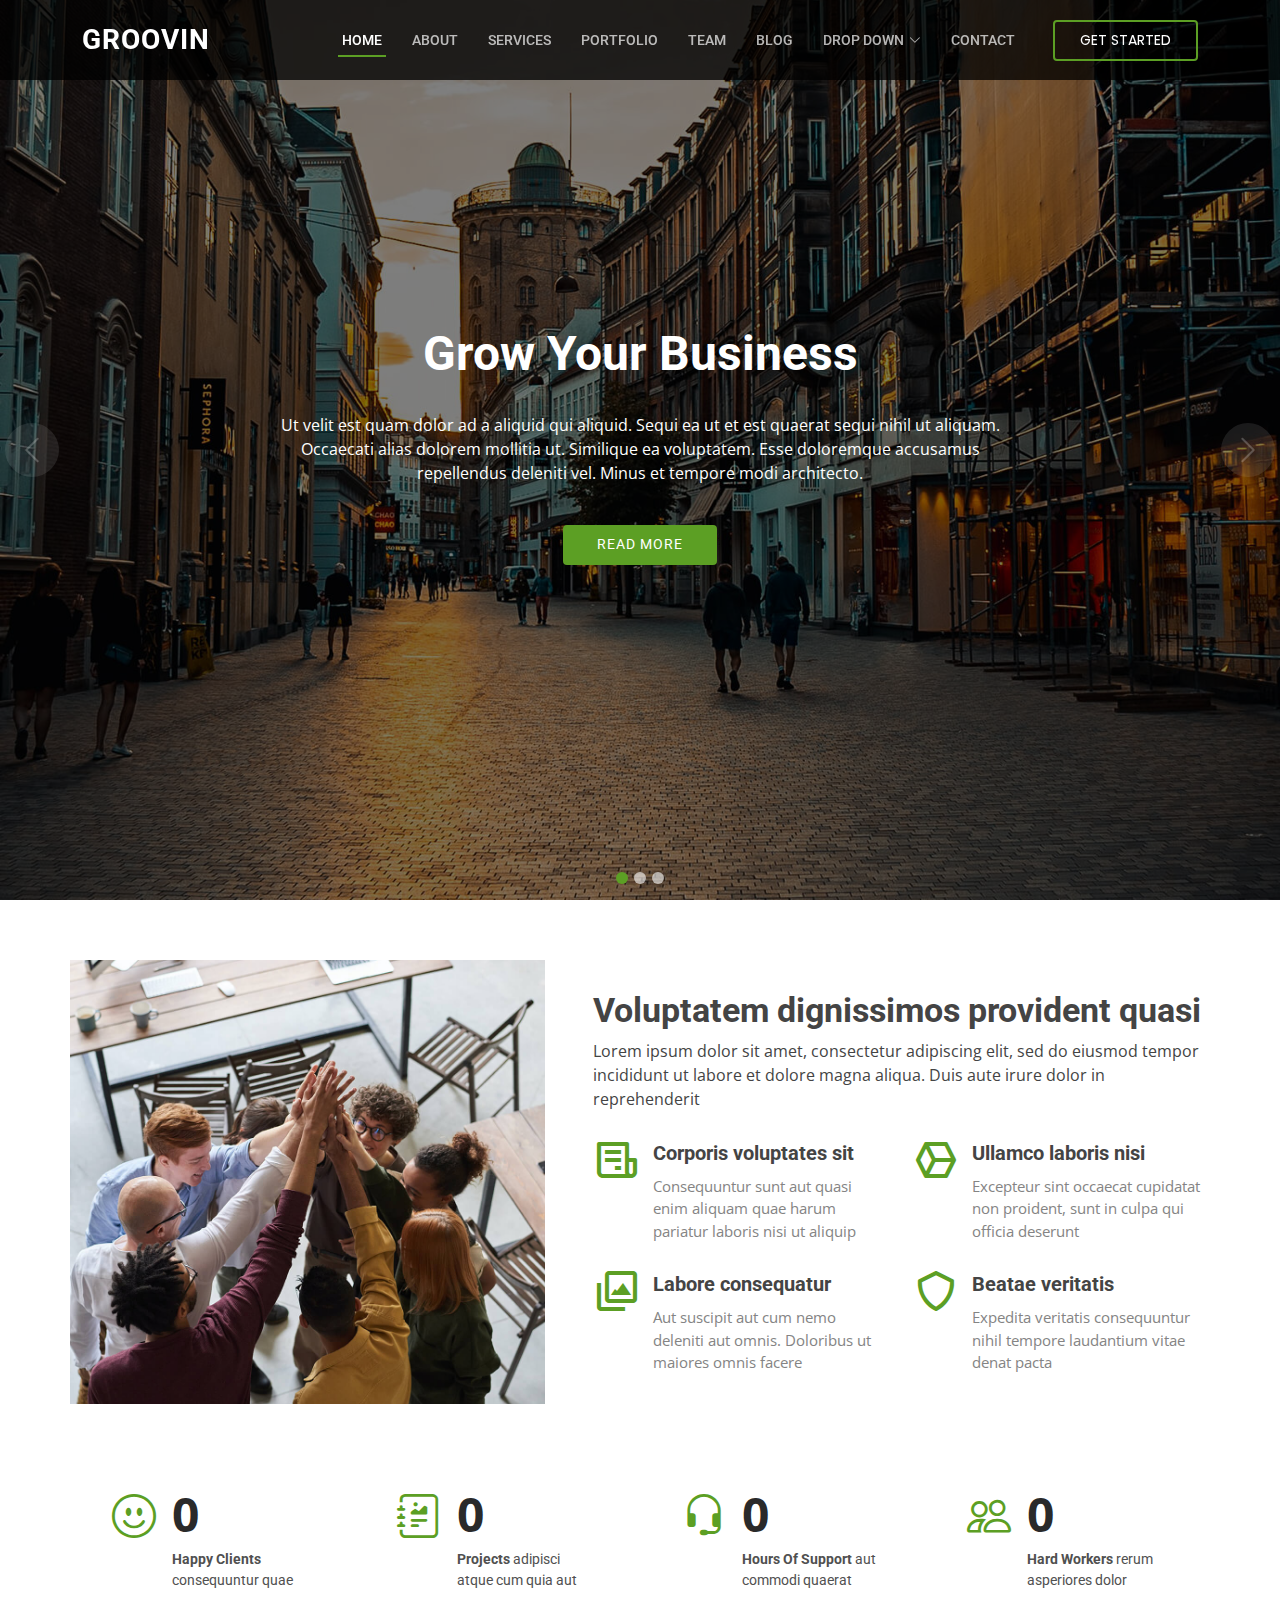
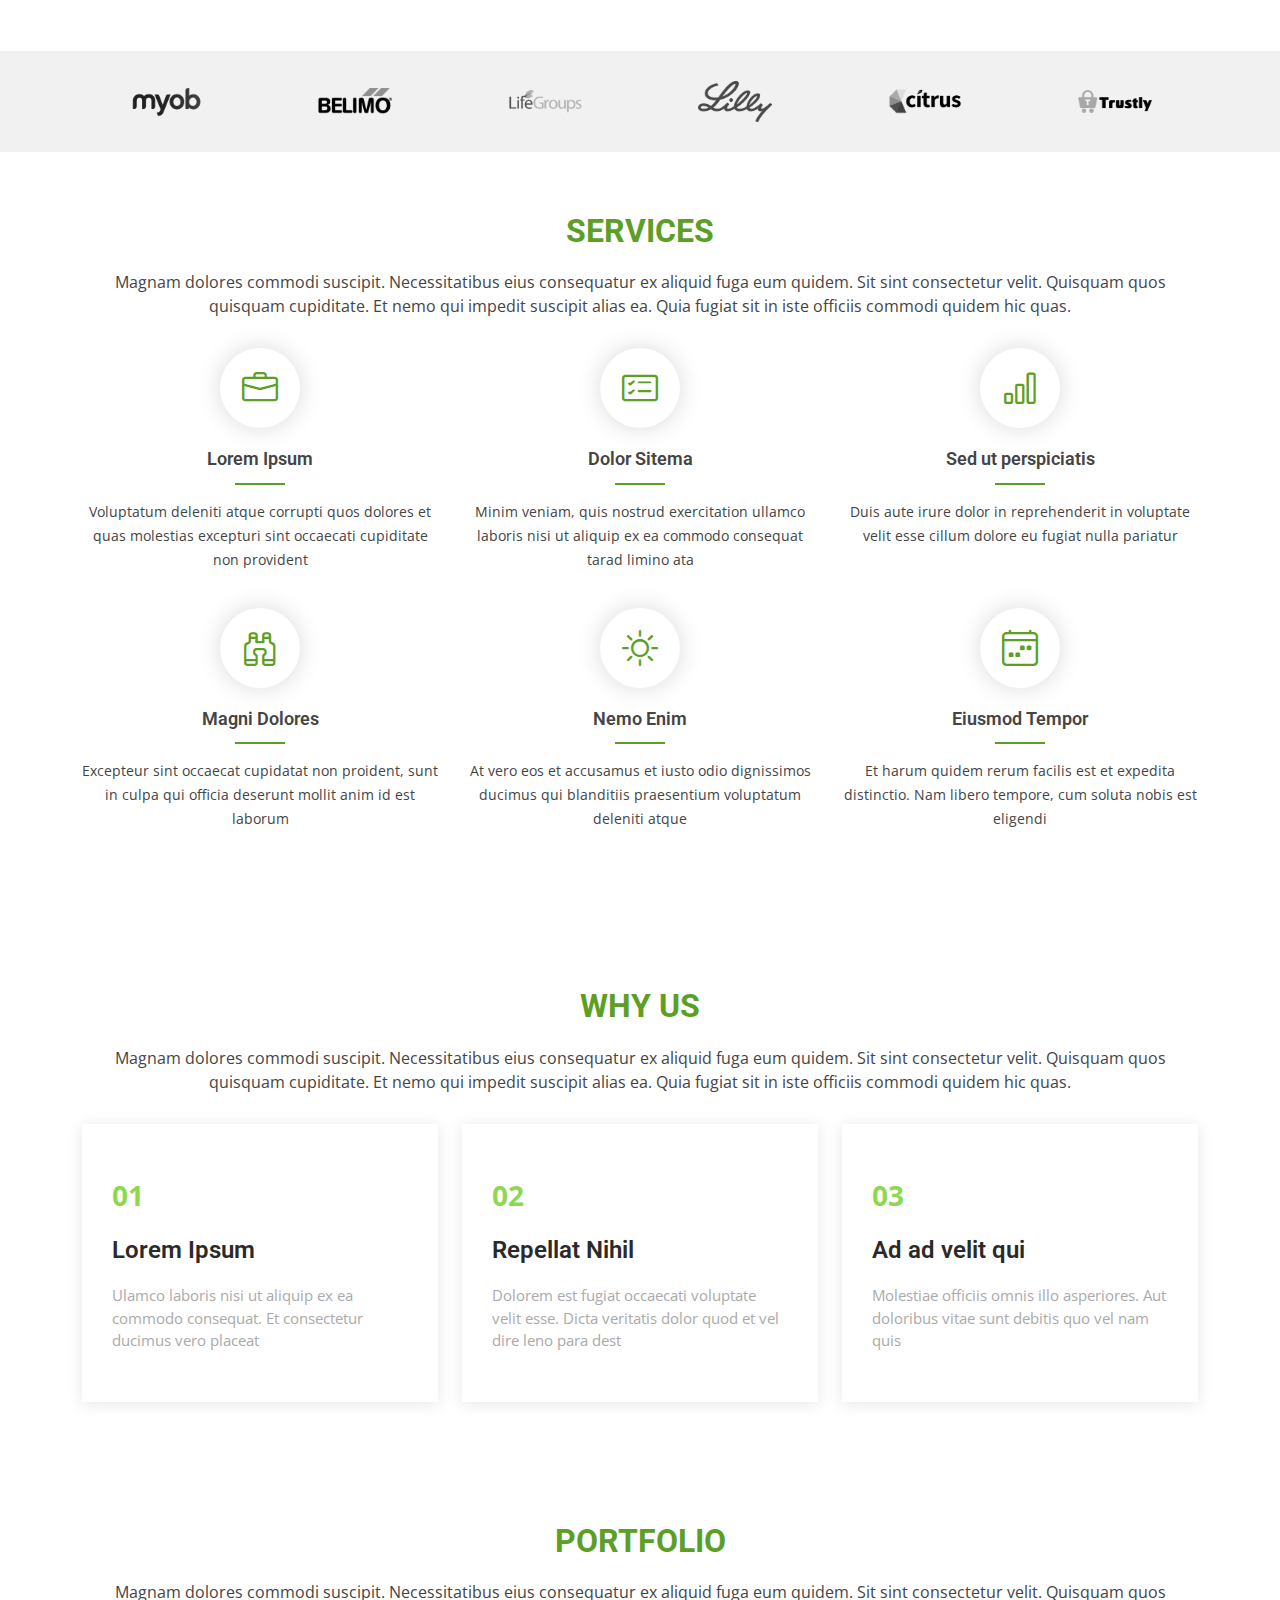
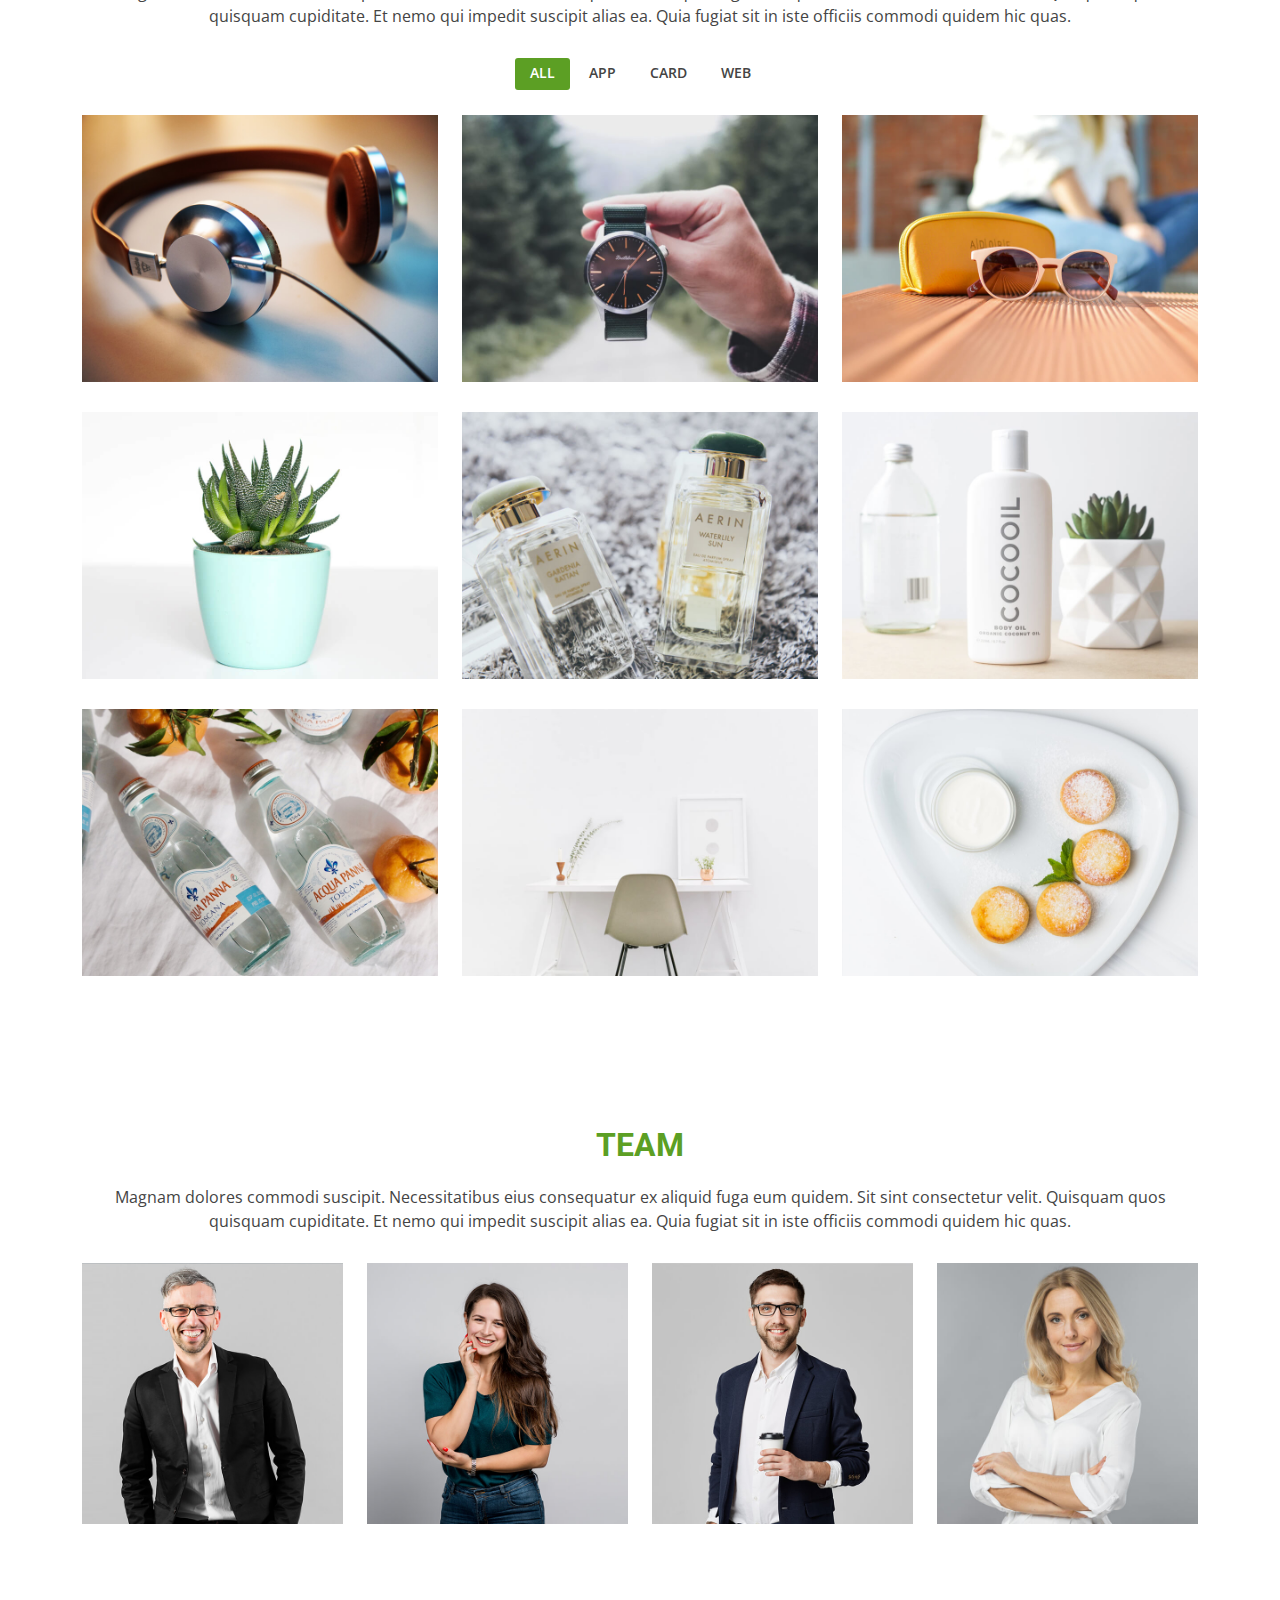
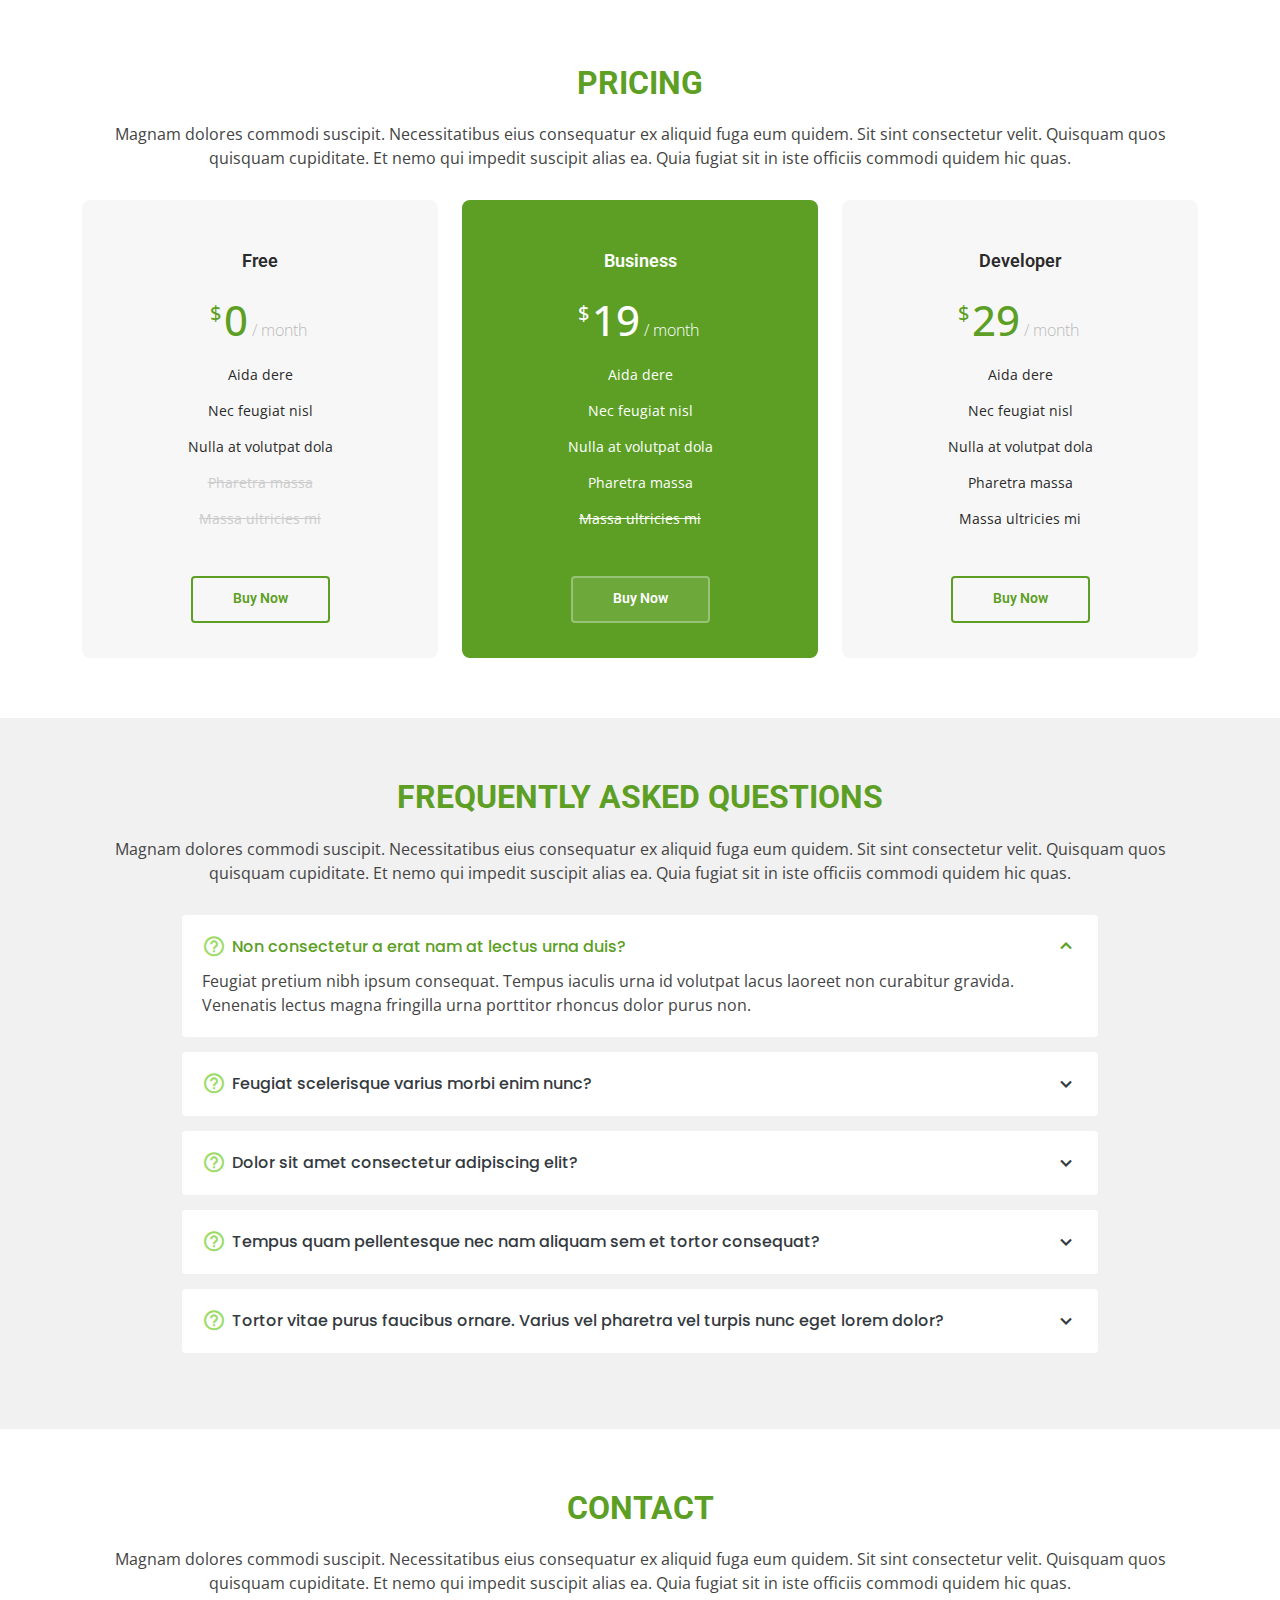
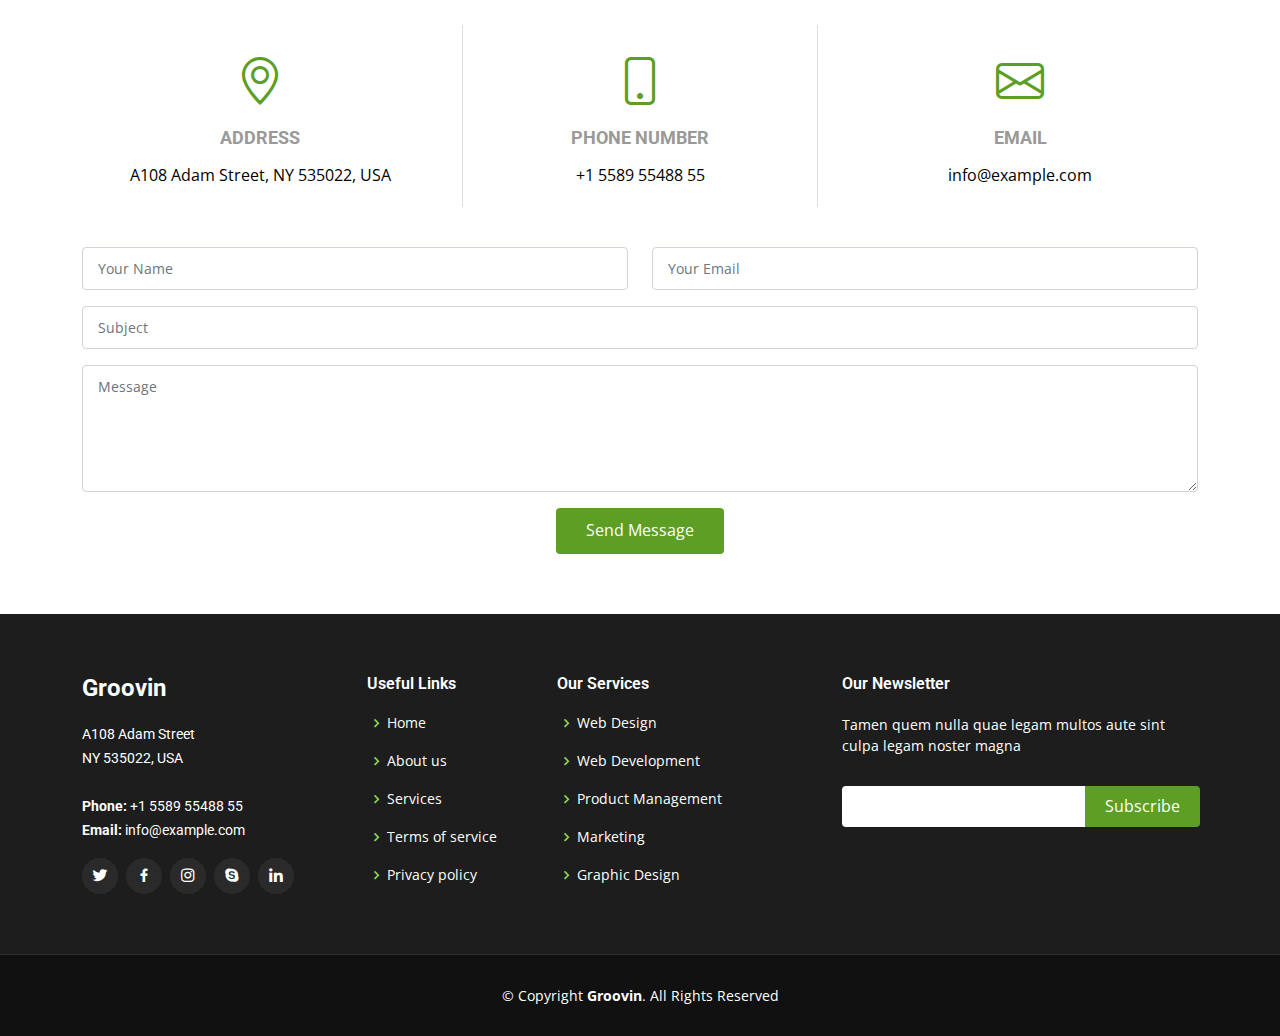
<file: index.html>
<!DOCTYPE html>
<html lang="en">

<head>
  <meta charset="utf-8">
  <meta content="width=device-width, initial-scale=1.0" name="viewport">

  <title>Groovin Bootstrap Template - Index</title>
  <meta content="" name="description">
  <meta content="" name="keywords">

  <!-- Favicons -->
  <link href="assets/img/favicon.png" rel="icon">
  <link href="assets/img/apple-touch-icon.png" rel="apple-touch-icon">

  <!-- Google Fonts -->
  <link href="https://fonts.googleapis.com/css?family=Open+Sans:300,300i,400,400i,600,600i,700,700i|Roboto:300,300i,400,400i,500,500i,600,600i,700,700i|Poppins:300,300i,400,400i,500,500i,600,600i,700,700i" rel="stylesheet">

  <!-- Vendor CSS Files -->
  <link href="assets/vendor/animate.css/animate.min.css" rel="stylesheet">
  <link href="assets/vendor/bootstrap/css/bootstrap.min.css" rel="stylesheet">
  <link href="assets/vendor/bootstrap-icons/bootstrap-icons.css" rel="stylesheet">
  <link href="assets/vendor/boxicons/css/boxicons.min.css" rel="stylesheet">
  <link href="assets/vendor/glightbox/css/glightbox.min.css" rel="stylesheet">
  <link href="assets/vendor/swiper/swiper-bundle.min.css" rel="stylesheet">

  <!-- Template Main CSS File -->
  <link href="assets/css/style.css" rel="stylesheet">

  <!-- =======================================================
  * Template Name: Groovin - v4.10.0
  * Template URL: https://bootstrapmade.com/groovin-free-bootstrap-theme/
  * Author: BootstrapMade.com
  * License: https://bootstrapmade.com/license/
  ======================================================== -->
</head>

<body>

  <!-- ======= Header ======= -->
  <header id="header" class="fixed-top d-flex align-items-center">
    <div class="container d-flex align-items-center justify-content-between">

      <h1 class="logo"><a href="index.html">Groovin</a></h1>
      <!-- Uncomment below if you prefer to use an image logo -->
      <!-- <a href="index.html" class="logo"><img src="assets/img/logo.png" alt="" class="img-fluid"></a>-->

      <nav id="navbar" class="navbar">
        <ul>
          <li><a class="nav-link scrollto active" href="#hero">Home</a></li>
          <li><a class="nav-link scrollto" href="#about">About</a></li>
          <li><a class="nav-link scrollto" href="#services">Services</a></li>
          <li><a class="nav-link scrollto " href="#portfolio">Portfolio</a></li>
          <li><a class="nav-link scrollto" href="#team">Team</a></li>
          <li><a href="blog.html">Blog</a></li>
          <li class="dropdown"><a href="#"><span>Drop Down</span> <i class="bi bi-chevron-down"></i></a>
            <ul>
              <li><a href="#">Drop Down 1</a></li>
              <li class="dropdown"><a href="#"><span>Deep Drop Down</span> <i class="bi bi-chevron-right"></i></a>
                <ul>
                  <li><a href="#">Deep Drop Down 1</a></li>
                  <li><a href="#">Deep Drop Down 2</a></li>
                  <li><a href="#">Deep Drop Down 3</a></li>
                  <li><a href="#">Deep Drop Down 4</a></li>
                  <li><a href="#">Deep Drop Down 5</a></li>
                </ul>
              </li>
              <li><a href="#">Drop Down 2</a></li>
              <li><a href="#">Drop Down 3</a></li>
              <li><a href="#">Drop Down 4</a></li>
            </ul>
          </li>
          <li><a class="nav-link scrollto" href="#contact">Contact</a></li>
          <li><a class="getstarted scrollto" href="#about">Get Started</a></li>
        </ul>
        <i class="bi bi-list mobile-nav-toggle"></i>
      </nav><!-- .navbar -->

    </div>
  </header><!-- End Header -->

  <!-- ======= Hero Section ======= -->
  <section id="hero">
    <div class="hero-container">
      <div id="heroCarousel" data-bs-interval="5000" class="carousel slide carousel-fade" data-bs-ride="carousel">

        <ol class="carousel-indicators" id="hero-carousel-indicators"></ol>

        <div class="carousel-inner" role="listbox">

          <!-- Slide 1 -->
          <div class="carousel-item active" style="background-image: url(assets/img/slide/slide-1.jpg);">
            <div class="carousel-container">
              <div class="carousel-content">
                <h2 class="animate__animated animate__fadeInDown">Grow Your Business</h2>
                <p class="animate__animated animate__fadeInUp">Ut velit est quam dolor ad a aliquid qui aliquid. Sequi ea ut et est quaerat sequi nihil ut aliquam. Occaecati alias dolorem mollitia ut. Similique ea voluptatem. Esse doloremque accusamus repellendus deleniti vel. Minus et tempore modi architecto.</p>
                <div>
                  <a href="#about" class="btn-get-started animate__animated animate__fadeInUp scrollto">Read More</a>
                </div>
              </div>
            </div>
          </div>

          <!-- Slide 2 -->
          <div class="carousel-item" style="background-image: url(assets/img/slide/slide-2.jpg);">
            <div class="carousel-container">
              <div class="carousel-content">
                <h2 class="animate__animated animate__fadeInDown">Lorem Ipsum Dolor</h2>
                <p class="animate__animated animate__fadeInUp">Ut velit est quam dolor ad a aliquid qui aliquid. Sequi ea ut et est quaerat sequi nihil ut aliquam. Occaecati alias dolorem mollitia ut. Similique ea voluptatem. Esse doloremque accusamus repellendus deleniti vel. Minus et tempore modi architecto.</p>
                <div>
                  <a href="#about" class="btn-get-started animate__animated animate__fadeInUp scrollto">Read More</a>
                </div>
              </div>
            </div>
          </div>

          <!-- Slide 3 -->
          <div class="carousel-item" style="background-image: url(assets/img/slide/slide-3.jpg);">
            <div class="carousel-container">
              <div class="carousel-content">
                <h2 class="animate__animated animate__fadeInDown">Sequi ea ut et est quaerat</h2>
                <p class="animate__animated animate__fadeInUp">Ut velit est quam dolor ad a aliquid qui aliquid. Sequi ea ut et est quaerat sequi nihil ut aliquam. Occaecati alias dolorem mollitia ut. Similique ea voluptatem. Esse doloremque accusamus repellendus deleniti vel. Minus et tempore modi architecto.</p>
                <div>
                  <a href="#about" class="btn-get-started animate__animated animate__fadeInUp scrollto">Read More</a>
                </div>
              </div>
            </div>
          </div>

        </div>

        <a class="carousel-control-prev" href="#heroCarousel" role="button" data-bs-slide="prev">
          <span class="carousel-control-prev-icon bi bi-chevron-left" aria-hidden="true"></span>
        </a>

        <a class="carousel-control-next" href="#heroCarousel" role="button" data-bs-slide="next">
          <span class="carousel-control-next-icon bi bi-chevron-right" aria-hidden="true"></span>
        </a>

      </div>
    </div>
  </section><!-- End Hero -->

  <main id="main">

    <!-- ======= About Section ======= -->
    <section id="about" class="about">
      <div class="container">

        <div class="row no-gutters">
          <div class="image col-xl-5 d-flex align-items-stretch justify-content-center justify-content-lg-start"></div>
          <div class="col-xl-7 ps-0 ps-lg-5 pe-lg-1 d-flex align-items-stretch">
            <div class="content d-flex flex-column justify-content-center">
              <h3>Voluptatem dignissimos provident quasi</h3>
              <p>
                Lorem ipsum dolor sit amet, consectetur adipiscing elit, sed do eiusmod tempor incididunt ut labore et dolore magna aliqua. Duis aute irure dolor in reprehenderit
              </p>
              <div class="row">
                <div class="col-md-6 icon-box">
                  <i class="bx bx-receipt"></i>
                  <h4>Corporis voluptates sit</h4>
                  <p>Consequuntur sunt aut quasi enim aliquam quae harum pariatur laboris nisi ut aliquip</p>
                </div>
                <div class="col-md-6 icon-box">
                  <i class="bx bx-cube-alt"></i>
                  <h4>Ullamco laboris nisi</h4>
                  <p>Excepteur sint occaecat cupidatat non proident, sunt in culpa qui officia deserunt</p>
                </div>
                <div class="col-md-6 icon-box">
                  <i class="bx bx-images"></i>
                  <h4>Labore consequatur</h4>
                  <p>Aut suscipit aut cum nemo deleniti aut omnis. Doloribus ut maiores omnis facere</p>
                </div>
                <div class="col-md-6 icon-box">
                  <i class="bx bx-shield"></i>
                  <h4>Beatae veritatis</h4>
                  <p>Expedita veritatis consequuntur nihil tempore laudantium vitae denat pacta</p>
                </div>
              </div>
            </div><!-- End .content-->
          </div>
        </div>

      </div>
    </section><!-- End About Section -->

    <!-- ======= Counts Section ======= -->
    <section id="counts" class="counts">
      <div class="container">

        <div class="row no-gutters">

          <div class="col-lg-3 col-md-6 d-md-flex align-items-md-stretch">
            <div class="count-box">
              <i class="bi bi-emoji-smile"></i>
              <span data-purecounter-start="0" data-purecounter-end="232" data-purecounter-duration="1" class="purecounter"></span>
              <p><strong>Happy Clients</strong> consequuntur quae</p>
            </div>
          </div>

          <div class="col-lg-3 col-md-6 d-md-flex align-items-md-stretch">
            <div class="count-box">
              <i class="bi bi-journal-richtext"></i>
              <span data-purecounter-start="0" data-purecounter-end="521" data-purecounter-duration="1" class="purecounter"></span>
              <p><strong>Projects</strong> adipisci atque cum quia aut</p>
            </div>
          </div>

          <div class="col-lg-3 col-md-6 d-md-flex align-items-md-stretch">
            <div class="count-box">
              <i class="bi bi-headset"></i>
              <span data-purecounter-start="0" data-purecounter-end="1463" data-purecounter-duration="1" class="purecounter"></span>
              <p><strong>Hours Of Support</strong> aut commodi quaerat</p>
            </div>
          </div>

          <div class="col-lg-3 col-md-6 d-md-flex align-items-md-stretch">
            <div class="count-box">
              <i class="bi bi-people"></i>
              <span data-purecounter-start="0" data-purecounter-end="15" data-purecounter-duration="1" class="purecounter"></span>
              <p><strong>Hard Workers</strong> rerum asperiores dolor</p>
            </div>
          </div>

        </div>

      </div>
    </section><!-- End Counts Section -->

    <!-- ======= Clients Section ======= -->
    <section id="clients" class="clients section-bg">
      <div class="container">

        <div class="row">

          <div class="col-lg-2 col-md-4 col-6 d-flex align-items-center justify-content-center">
            <img src="assets/img/clients/client-1.png" class="img-fluid" alt="">
          </div>

          <div class="col-lg-2 col-md-4 col-6 d-flex align-items-center justify-content-center">
            <img src="assets/img/clients/client-2.png" class="img-fluid" alt="">
          </div>

          <div class="col-lg-2 col-md-4 col-6 d-flex align-items-center justify-content-center">
            <img src="assets/img/clients/client-3.png" class="img-fluid" alt="">
          </div>

          <div class="col-lg-2 col-md-4 col-6 d-flex align-items-center justify-content-center">
            <img src="assets/img/clients/client-4.png" class="img-fluid" alt="">
          </div>

          <div class="col-lg-2 col-md-4 col-6 d-flex align-items-center justify-content-center">
            <img src="assets/img/clients/client-5.png" class="img-fluid" alt="">
          </div>

          <div class="col-lg-2 col-md-4 col-6 d-flex align-items-center justify-content-center">
            <img src="assets/img/clients/client-6.png" class="img-fluid" alt="">
          </div>

        </div>

      </div>
    </section><!-- End Clients Section -->

    <!-- ======= Services Section ======= -->
    <section id="services" class="services">
      <div class="container">

        <div class="section-title">
          <h2>Services</h2>
          <p>Magnam dolores commodi suscipit. Necessitatibus eius consequatur ex aliquid fuga eum quidem. Sit sint consectetur velit. Quisquam quos quisquam cupiditate. Et nemo qui impedit suscipit alias ea. Quia fugiat sit in iste officiis commodi quidem hic quas.</p>
        </div>

        <div class="row">
          <div class="col-lg-4 col-md-6 icon-box">
            <div class="icon"><i class="bi bi-briefcase"></i></div>
            <h4 class="title"><a href="">Lorem Ipsum</a></h4>
            <p class="description">Voluptatum deleniti atque corrupti quos dolores et quas molestias excepturi sint occaecati cupiditate non provident</p>
          </div>
          <div class="col-lg-4 col-md-6 icon-box">
            <div class="icon"><i class="bi bi-card-checklist"></i></div>
            <h4 class="title"><a href="">Dolor Sitema</a></h4>
            <p class="description">Minim veniam, quis nostrud exercitation ullamco laboris nisi ut aliquip ex ea commodo consequat tarad limino ata</p>
          </div>
          <div class="col-lg-4 col-md-6 icon-box">
            <div class="icon"><i class="bi bi-bar-chart"></i></div>
            <h4 class="title"><a href="">Sed ut perspiciatis</a></h4>
            <p class="description">Duis aute irure dolor in reprehenderit in voluptate velit esse cillum dolore eu fugiat nulla pariatur</p>
          </div>
          <div class="col-lg-4 col-md-6 icon-box">
            <div class="icon"><i class="bi bi-binoculars"></i></div>
            <h4 class="title"><a href="">Magni Dolores</a></h4>
            <p class="description">Excepteur sint occaecat cupidatat non proident, sunt in culpa qui officia deserunt mollit anim id est laborum</p>
          </div>
          <div class="col-lg-4 col-md-6 icon-box">
            <div class="icon"><i class="bi bi-brightness-high"></i></div>
            <h4 class="title"><a href="">Nemo Enim</a></h4>
            <p class="description">At vero eos et accusamus et iusto odio dignissimos ducimus qui blanditiis praesentium voluptatum deleniti atque</p>
          </div>
          <div class="col-lg-4 col-md-6 icon-box">
            <div class="icon"><i class="bi bi-calendar4-week"></i></div>
            <h4 class="title"><a href="">Eiusmod Tempor</a></h4>
            <p class="description">Et harum quidem rerum facilis est et expedita distinctio. Nam libero tempore, cum soluta nobis est eligendi</p>
          </div>
        </div>

      </div>
    </section><!-- End Services Section -->

    <!-- ======= Why Us Section ======= -->
    <section id="why-us" class="why-us">
      <div class="container">

        <div class="section-title">
          <h2>Why Us</h2>
          <p>Magnam dolores commodi suscipit. Necessitatibus eius consequatur ex aliquid fuga eum quidem. Sit sint consectetur velit. Quisquam quos quisquam cupiditate. Et nemo qui impedit suscipit alias ea. Quia fugiat sit in iste officiis commodi quidem hic quas.</p>
        </div>

        <div class="row">

          <div class="col-lg-4">
            <div class="box">
              <span>01</span>
              <h4>Lorem Ipsum</h4>
              <p>Ulamco laboris nisi ut aliquip ex ea commodo consequat. Et consectetur ducimus vero placeat</p>
            </div>
          </div>

          <div class="col-lg-4 mt-4 mt-lg-0">
            <div class="box">
              <span>02</span>
              <h4>Repellat Nihil</h4>
              <p>Dolorem est fugiat occaecati voluptate velit esse. Dicta veritatis dolor quod et vel dire leno para dest</p>
            </div>
          </div>

          <div class="col-lg-4 mt-4 mt-lg-0">
            <div class="box">
              <span>03</span>
              <h4> Ad ad velit qui</h4>
              <p>Molestiae officiis omnis illo asperiores. Aut doloribus vitae sunt debitis quo vel nam quis</p>
            </div>
          </div>

        </div>

      </div>
    </section><!-- End Why Us Section -->

    <!-- ======= Portfolio Section ======= -->
    <section id="portfolio" class="portfolio">
      <div class="container">

        <div class="section-title">
          <h2>Portfolio</h2>
          <p>Magnam dolores commodi suscipit. Necessitatibus eius consequatur ex aliquid fuga eum quidem. Sit sint consectetur velit. Quisquam quos quisquam cupiditate. Et nemo qui impedit suscipit alias ea. Quia fugiat sit in iste officiis commodi quidem hic quas.</p>
        </div>

        <div class="row">
          <div class="col-lg-12 d-flex justify-content-center">
            <ul id="portfolio-flters">
              <li data-filter="*" class="filter-active">All</li>
              <li data-filter=".filter-app">App</li>
              <li data-filter=".filter-card">Card</li>
              <li data-filter=".filter-web">Web</li>
            </ul>
          </div>
        </div>

        <div class="row portfolio-container">

          <div class="col-lg-4 col-md-6 portfolio-item filter-app">
            <div class="portfolio-wrap">
              <img src="assets/img/portfolio/portfolio-1.jpg" class="img-fluid" alt="">
              <div class="portfolio-info">
                <h4>App 1</h4>
                <p>App</p>
                <div class="portfolio-links">
                  <a href="assets/img/portfolio/portfolio-1.jpg" data-gallery="portfolioGallery" class="portfolio-lightbox" title="App 1"><i class="bx bx-plus"></i></a>
                  <a href="portfolio-details.html" title="More Details"><i class="bx bx-link"></i></a>
                </div>
              </div>
            </div>
          </div>

          <div class="col-lg-4 col-md-6 portfolio-item filter-web">
            <div class="portfolio-wrap">
              <img src="assets/img/portfolio/portfolio-2.jpg" class="img-fluid" alt="">
              <div class="portfolio-info">
                <h4>Web 3</h4>
                <p>Web</p>
                <div class="portfolio-links">
                  <a href="assets/img/portfolio/portfolio-2.jpg" data-gallery="portfolioGallery" class="portfolio-lightbox" title="Web 3"><i class="bx bx-plus"></i></a>
                  <a href="portfolio-details.html" title="More Details"><i class="bx bx-link"></i></a>
                </div>
              </div>
            </div>
          </div>

          <div class="col-lg-4 col-md-6 portfolio-item filter-app">
            <div class="portfolio-wrap">
              <img src="assets/img/portfolio/portfolio-3.jpg" class="img-fluid" alt="">
              <div class="portfolio-info">
                <h4>App 2</h4>
                <p>App</p>
                <div class="portfolio-links">
                  <a href="assets/img/portfolio/portfolio-3.jpg" data-gallery="portfolioGallery" class="portfolio-lightbox" title="App 2"><i class="bx bx-plus"></i></a>
                  <a href="portfolio-details.html" title="More Details"><i class="bx bx-link"></i></a>
                </div>
              </div>
            </div>
          </div>

          <div class="col-lg-4 col-md-6 portfolio-item filter-card">
            <div class="portfolio-wrap">
              <img src="assets/img/portfolio/portfolio-4.jpg" class="img-fluid" alt="">
              <div class="portfolio-info">
                <h4>Card 2</h4>
                <p>Card</p>
                <div class="portfolio-links">
                  <a href="assets/img/portfolio/portfolio-4.jpg" data-gallery="portfolioGallery" class="portfolio-lightbox" title="Card 2"><i class="bx bx-plus"></i></a>
                  <a href="portfolio-details.html" title="More Details"><i class="bx bx-link"></i></a>
                </div>
              </div>
            </div>
          </div>

          <div class="col-lg-4 col-md-6 portfolio-item filter-web">
            <div class="portfolio-wrap">
              <img src="assets/img/portfolio/portfolio-5.jpg" class="img-fluid" alt="">
              <div class="portfolio-info">
                <h4>Web 2</h4>
                <p>Web</p>
                <div class="portfolio-links">
                  <a href="assets/img/portfolio/portfolio-5.jpg" data-gallery="portfolioGallery" class="portfolio-lightbox" title="Web 2"><i class="bx bx-plus"></i></a>
                  <a href="portfolio-details.html" title="More Details"><i class="bx bx-link"></i></a>
                </div>
              </div>
            </div>
          </div>

          <div class="col-lg-4 col-md-6 portfolio-item filter-app">
            <div class="portfolio-wrap">
              <img src="assets/img/portfolio/portfolio-6.jpg" class="img-fluid" alt="">
              <div class="portfolio-info">
                <h4>App 3</h4>
                <p>App</p>
                <div class="portfolio-links">
                  <a href="assets/img/portfolio/portfolio-6.jpg" data-gallery="portfolioGallery" class="portfolio-lightbox" title="App 3"><i class="bx bx-plus"></i></a>
                  <a href="portfolio-details.html" title="More Details"><i class="bx bx-link"></i></a>
                </div>
              </div>
            </div>
          </div>

          <div class="col-lg-4 col-md-6 portfolio-item filter-card">
            <div class="portfolio-wrap">
              <img src="assets/img/portfolio/portfolio-7.jpg" class="img-fluid" alt="">
              <div class="portfolio-info">
                <h4>Card 1</h4>
                <p>Card</p>
                <div class="portfolio-links">
                  <a href="assets/img/portfolio/portfolio-7.jpg" data-gallery="portfolioGallery" class="portfolio-lightbox" title="Card 1"><i class="bx bx-plus"></i></a>
                  <a href="portfolio-details.html" title="More Details"><i class="bx bx-link"></i></a>
                </div>
              </div>
            </div>
          </div>

          <div class="col-lg-4 col-md-6 portfolio-item filter-card">
            <div class="portfolio-wrap">
              <img src="assets/img/portfolio/portfolio-8.jpg" class="img-fluid" alt="">
              <div class="portfolio-info">
                <h4>Card 3</h4>
                <p>Card</p>
                <div class="portfolio-links">
                  <a href="assets/img/portfolio/portfolio-8.jpg" data-gallery="portfolioGallery" class="portfolio-lightbox" title="Card 3"><i class="bx bx-plus"></i></a>
                  <a href="portfolio-details.html" title="More Details"><i class="bx bx-link"></i></a>
                </div>
              </div>
            </div>
          </div>

          <div class="col-lg-4 col-md-6 portfolio-item filter-web">
            <div class="portfolio-wrap">
              <img src="assets/img/portfolio/portfolio-9.jpg" class="img-fluid" alt="">
              <div class="portfolio-info">
                <h4>Web 3</h4>
                <p>Web</p>
                <div class="portfolio-links">
                  <a href="assets/img/portfolio/portfolio-9.jpg" data-gallery="portfolioGallery" class="portfolio-lightbox" title="Web 3"><i class="bx bx-plus"></i></a>
                  <a href="portfolio-details.html" title="More Details"><i class="bx bx-link"></i></a>
                </div>
              </div>
            </div>
          </div>

        </div>

      </div>
    </section><!-- End Portfolio Section -->

    <!-- ======= Team Section ======= -->
    <section id="team" class="team">
      <div class="container">

        <div class="section-title">
          <h2>Team</h2>
          <p>Magnam dolores commodi suscipit. Necessitatibus eius consequatur ex aliquid fuga eum quidem. Sit sint consectetur velit. Quisquam quos quisquam cupiditate. Et nemo qui impedit suscipit alias ea. Quia fugiat sit in iste officiis commodi quidem hic quas.</p>
        </div>

        <div class="row">

          <div class="col-xl-3 col-lg-4 col-md-6">
            <div class="member">
              <img src="assets/img/team/team-1.jpg" class="img-fluid" alt="">
              <div class="member-info">
                <div class="member-info-content">
                  <h4>Walter White</h4>
                  <span>Chief Executive Officer</span>
                  <div class="social">
                    <a href=""><i class="bi bi-twitter"></i></a>
                    <a href=""><i class="bi bi-facebook"></i></a>
                    <a href=""><i class="bi bi-instagram"></i></a>
                    <a href=""><i class="bi bi-linkedin"></i></a>
                  </div>
                </div>
              </div>
            </div>
          </div>

          <div class="col-xl-3 col-lg-4 col-md-6" data-wow-delay="0.1s">
            <div class="member">
              <img src="assets/img/team/team-2.jpg" class="img-fluid" alt="">
              <div class="member-info">
                <div class="member-info-content">
                  <h4>Sarah Jhonson</h4>
                  <span>Product Manager</span>
                  <div class="social">
                    <a href=""><i class="bi bi-twitter"></i></a>
                    <a href=""><i class="bi bi-facebook"></i></a>
                    <a href=""><i class="bi bi-instagram"></i></a>
                    <a href=""><i class="bi bi-linkedin"></i></a>
                  </div>
                </div>
              </div>
            </div>
          </div>

          <div class="col-xl-3 col-lg-4 col-md-6" data-wow-delay="0.2s">
            <div class="member">
              <img src="assets/img/team/team-3.jpg" class="img-fluid" alt="">
              <div class="member-info">
                <div class="member-info-content">
                  <h4>William Anderson</h4>
                  <span>CTO</span>
                  <div class="social">
                    <a href=""><i class="bi bi-twitter"></i></a>
                    <a href=""><i class="bi bi-facebook"></i></a>
                    <a href=""><i class="bi bi-instagram"></i></a>
                    <a href=""><i class="bi bi-linkedin"></i></a>
                  </div>
                </div>
              </div>
            </div>
          </div>

          <div class="col-xl-3 col-lg-4 col-md-6" data-wow-delay="0.3s">
            <div class="member">
              <img src="assets/img/team/team-4.jpg" class="img-fluid" alt="">
              <div class="member-info">
                <div class="member-info-content">
                  <h4>Amanda Jepson</h4>
                  <span>Accountant</span>
                  <div class="social">
                    <a href=""><i class="bi bi-twitter"></i></a>
                    <a href=""><i class="bi bi-facebook"></i></a>
                    <a href=""><i class="bi bi-instagram"></i></a>
                    <a href=""><i class="bi bi-linkedin"></i></a>
                  </div>
                </div>
              </div>
            </div>
          </div>

        </div>

      </div>
    </section><!-- End Team Section -->

    <!-- ======= Pricing Section ======= -->
    <section id="pricing" class="pricing">
      <div class="container">

        <div class="section-title">
          <h2>Pricing</h2>
          <p>Magnam dolores commodi suscipit. Necessitatibus eius consequatur ex aliquid fuga eum quidem. Sit sint consectetur velit. Quisquam quos quisquam cupiditate. Et nemo qui impedit suscipit alias ea. Quia fugiat sit in iste officiis commodi quidem hic quas.</p>
        </div>

        <div class="row">

          <div class="col-lg-4 col-md-6">
            <div class="box">
              <h3>Free</h3>
              <h4><sup>$</sup>0<span> / month</span></h4>
              <ul>
                <li>Aida dere</li>
                <li>Nec feugiat nisl</li>
                <li>Nulla at volutpat dola</li>
                <li class="na">Pharetra massa</li>
                <li class="na">Massa ultricies mi</li>
              </ul>
              <div class="btn-wrap">
                <a href="#" class="btn-buy">Buy Now</a>
              </div>
            </div>
          </div>

          <div class="col-lg-4 col-md-6 mt-4 mt-md-0">
            <div class="box recommended">
              <h3>Business</h3>
              <h4><sup>$</sup>19<span> / month</span></h4>
              <ul>
                <li>Aida dere</li>
                <li>Nec feugiat nisl</li>
                <li>Nulla at volutpat dola</li>
                <li>Pharetra massa</li>
                <li class="na">Massa ultricies mi</li>
              </ul>
              <div class="btn-wrap">
                <a href="#" class="btn-buy">Buy Now</a>
              </div>
            </div>
          </div>

          <div class="col-lg-4 col-md-6 mt-4 mt-lg-0">
            <div class="box">
              <h3>Developer</h3>
              <h4><sup>$</sup>29<span> / month</span></h4>
              <ul>
                <li>Aida dere</li>
                <li>Nec feugiat nisl</li>
                <li>Nulla at volutpat dola</li>
                <li>Pharetra massa</li>
                <li>Massa ultricies mi</li>
              </ul>
              <div class="btn-wrap">
                <a href="#" class="btn-buy">Buy Now</a>
              </div>
            </div>
          </div>

        </div>

      </div>
    </section><!-- End Pricing Section -->

    <!-- ======= Frequently Asked Questions Section ======= -->
    <section id="faq" class="faq section-bg">
      <div class="container">

        <div class="section-title">
          <h2>Frequently Asked Questions</h2>
          <p>Magnam dolores commodi suscipit. Necessitatibus eius consequatur ex aliquid fuga eum quidem. Sit sint consectetur velit. Quisquam quos quisquam cupiditate. Et nemo qui impedit suscipit alias ea. Quia fugiat sit in iste officiis commodi quidem hic quas.</p>
        </div>

        <div class="faq-list">
          <ul>
            <li data-aos="fade-up">
              <i class="bx bx-help-circle icon-help"></i> <a data-bs-toggle="collapse" class="collapse" data-bs-target="#faq-list-1">Non consectetur a erat nam at lectus urna duis? <i class="bx bx-chevron-down icon-show"></i><i class="bx bx-chevron-up icon-close"></i></a>
              <div id="faq-list-1" class="collapse show" data-bs-parent=".faq-list">
                <p>
                  Feugiat pretium nibh ipsum consequat. Tempus iaculis urna id volutpat lacus laoreet non curabitur gravida. Venenatis lectus magna fringilla urna porttitor rhoncus dolor purus non.
                </p>
              </div>
            </li>

            <li data-aos="fade-up" data-aos-delay="100">
              <i class="bx bx-help-circle icon-help"></i> <a data-bs-toggle="collapse" data-bs-target="#faq-list-2" class="collapsed">Feugiat scelerisque varius morbi enim nunc? <i class="bx bx-chevron-down icon-show"></i><i class="bx bx-chevron-up icon-close"></i></a>
              <div id="faq-list-2" class="collapse" data-bs-parent=".faq-list">
                <p>
                  Dolor sit amet consectetur adipiscing elit pellentesque habitant morbi. Id interdum velit laoreet id donec ultrices. Fringilla phasellus faucibus scelerisque eleifend donec pretium. Est pellentesque elit ullamcorper dignissim. Mauris ultrices eros in cursus turpis massa tincidunt dui.
                </p>
              </div>
            </li>

            <li data-aos="fade-up" data-aos-delay="200">
              <i class="bx bx-help-circle icon-help"></i> <a data-bs-toggle="collapse" data-bs-target="#faq-list-3" class="collapsed">Dolor sit amet consectetur adipiscing elit? <i class="bx bx-chevron-down icon-show"></i><i class="bx bx-chevron-up icon-close"></i></a>
              <div id="faq-list-3" class="collapse" data-bs-parent=".faq-list">
                <p>
                  Eleifend mi in nulla posuere sollicitudin aliquam ultrices sagittis orci. Faucibus pulvinar elementum integer enim. Sem nulla pharetra diam sit amet nisl suscipit. Rutrum tellus pellentesque eu tincidunt. Lectus urna duis convallis convallis tellus. Urna molestie at elementum eu facilisis sed odio morbi quis
                </p>
              </div>
            </li>

            <li data-aos="fade-up" data-aos-delay="300">
              <i class="bx bx-help-circle icon-help"></i> <a data-bs-toggle="collapse" data-bs-target="#faq-list-4" class="collapsed">Tempus quam pellentesque nec nam aliquam sem et tortor consequat? <i class="bx bx-chevron-down icon-show"></i><i class="bx bx-chevron-up icon-close"></i></a>
              <div id="faq-list-4" class="collapse" data-bs-parent=".faq-list">
                <p>
                  Molestie a iaculis at erat pellentesque adipiscing commodo. Dignissim suspendisse in est ante in. Nunc vel risus commodo viverra maecenas accumsan. Sit amet nisl suscipit adipiscing bibendum est. Purus gravida quis blandit turpis cursus in.
                </p>
              </div>
            </li>

            <li data-aos="fade-up" data-aos-delay="400">
              <i class="bx bx-help-circle icon-help"></i> <a data-bs-toggle="collapse" data-bs-target="#faq-list-5" class="collapsed">Tortor vitae purus faucibus ornare. Varius vel pharetra vel turpis nunc eget lorem dolor? <i class="bx bx-chevron-down icon-show"></i><i class="bx bx-chevron-up icon-close"></i></a>
              <div id="faq-list-5" class="collapse" data-bs-parent=".faq-list">
                <p>
                  Laoreet sit amet cursus sit amet dictum sit amet justo. Mauris vitae ultricies leo integer malesuada nunc vel. Tincidunt eget nullam non nisi est sit amet. Turpis nunc eget lorem dolor sed. Ut venenatis tellus in metus vulputate eu scelerisque.
                </p>
              </div>
            </li>

          </ul>
        </div>

      </div>
    </section><!-- End Frequently Asked Questions Section -->

    <!-- ======= Contact Section ======= -->
    <section id="contact" class="contact">
      <div class="container">

        <div class="section-title">
          <h2>Contact</h2>
          <p>Magnam dolores commodi suscipit. Necessitatibus eius consequatur ex aliquid fuga eum quidem. Sit sint consectetur velit. Quisquam quos quisquam cupiditate. Et nemo qui impedit suscipit alias ea. Quia fugiat sit in iste officiis commodi quidem hic quas.</p>
        </div>

        <div class="row contact-info">

          <div class="col-md-4">
            <div class="contact-address">
              <i class="bi bi-geo-alt"></i>
              <h3>Address</h3>
              <address>A108 Adam Street, NY 535022, USA</address>
            </div>
          </div>

          <div class="col-md-4">
            <div class="contact-phone">
              <i class="bi bi-phone"></i>
              <h3>Phone Number</h3>
              <p><a href="tel:+155895548855">+1 5589 55488 55</a></p>
            </div>
          </div>

          <div class="col-md-4">
            <div class="contact-email">
              <i class="bi bi-envelope"></i>
              <h3>Email</h3>
              <p><a href="mailto:info@example.com">info@example.com</a></p>
            </div>
          </div>

        </div>

        <div class="form">
          <form action="forms/contact.php" method="post" role="form" class="php-email-form">
            <div class="row">
              <div class="col-md-6 form-group">
                <input type="text" name="name" class="form-control" id="name" placeholder="Your Name" data-rule="minlen:4" data-msg="Please enter at least 4 chars">
              </div>
              <div class="col-md-6 form-group mt-3 mt-md-0">
                <input type="email" class="form-control" name="email" id="email" placeholder="Your Email" data-rule="email" data-msg="Please enter a valid email">
              </div>
            </div>
            <div class="form-group mt-3">
              <input type="text" class="form-control" name="subject" id="subject" placeholder="Subject" required>
            </div>
            <div class="form-group mt-3">
              <textarea class="form-control" name="message" rows="5" placeholder="Message" required></textarea>
            </div>
            <div class="my-3">
              <div class="loading">Loading</div>
              <div class="error-message"></div>
              <div class="sent-message">Your message has been sent. Thank you!</div>
            </div>
            <div class="text-center"><button type="submit">Send Message</button></div>
          </form>
        </div>

      </div>
    </section><!-- End Contact Section -->

  </main><!-- End #main -->

  <!-- ======= Footer ======= -->
  <footer id="footer">
    <div class="footer-top">
      <div class="container">
        <div class="row">

          <div class="col-lg-3 col-md-6">
            <div class="footer-info">
              <h3>Groovin</h3>
              <p>
                A108 Adam Street <br>
                NY 535022, USA<br><br>
                <strong>Phone:</strong> +1 5589 55488 55<br>
                <strong>Email:</strong> info@example.com<br>
              </p>
              <div class="social-links mt-3">
                <a href="#" class="twitter"><i class="bx bxl-twitter"></i></a>
                <a href="#" class="facebook"><i class="bx bxl-facebook"></i></a>
                <a href="#" class="instagram"><i class="bx bxl-instagram"></i></a>
                <a href="#" class="google-plus"><i class="bx bxl-skype"></i></a>
                <a href="#" class="linkedin"><i class="bx bxl-linkedin"></i></a>
              </div>
            </div>
          </div>

          <div class="col-lg-2 col-md-6 footer-links">
            <h4>Useful Links</h4>
            <ul>
              <li><i class="bx bx-chevron-right"></i> <a href="#">Home</a></li>
              <li><i class="bx bx-chevron-right"></i> <a href="#">About us</a></li>
              <li><i class="bx bx-chevron-right"></i> <a href="#">Services</a></li>
              <li><i class="bx bx-chevron-right"></i> <a href="#">Terms of service</a></li>
              <li><i class="bx bx-chevron-right"></i> <a href="#">Privacy policy</a></li>
            </ul>
          </div>

          <div class="col-lg-3 col-md-6 footer-links">
            <h4>Our Services</h4>
            <ul>
              <li><i class="bx bx-chevron-right"></i> <a href="#">Web Design</a></li>
              <li><i class="bx bx-chevron-right"></i> <a href="#">Web Development</a></li>
              <li><i class="bx bx-chevron-right"></i> <a href="#">Product Management</a></li>
              <li><i class="bx bx-chevron-right"></i> <a href="#">Marketing</a></li>
              <li><i class="bx bx-chevron-right"></i> <a href="#">Graphic Design</a></li>
            </ul>
          </div>

          <div class="col-lg-4 col-md-6 footer-newsletter">
            <h4>Our Newsletter</h4>
            <p>Tamen quem nulla quae legam multos aute sint culpa legam noster magna</p>
            <form action="" method="post">
              <input type="email" name="email"><input type="submit" value="Subscribe">
            </form>

          </div>

        </div>
      </div>
    </div>

    <div class="container">
      <div class="copyright">
        &copy; Copyright <strong><span>Groovin</span></strong>. All Rights Reserved
      </div>
      
    </div>
  </footer><!-- End Footer -->

  <a href="#" class="back-to-top d-flex align-items-center justify-content-center"><i class="bi bi-arrow-up-short"></i></a>

  <!-- Vendor JS Files -->
  <script src="assets/vendor/purecounter/purecounter_vanilla.js"></script>
  <script src="assets/vendor/bootstrap/js/bootstrap.bundle.min.js"></script>
  <script src="assets/vendor/glightbox/js/glightbox.min.js"></script>
  <script src="assets/vendor/isotope-layout/isotope.pkgd.min.js"></script>
  <script src="assets/vendor/swiper/swiper-bundle.min.js"></script>
  <script src="assets/vendor/php-email-form/validate.js"></script>

  <!-- Template Main JS File -->
  <script src="assets/js/main.js"></script>

</body>

</html>
</file>
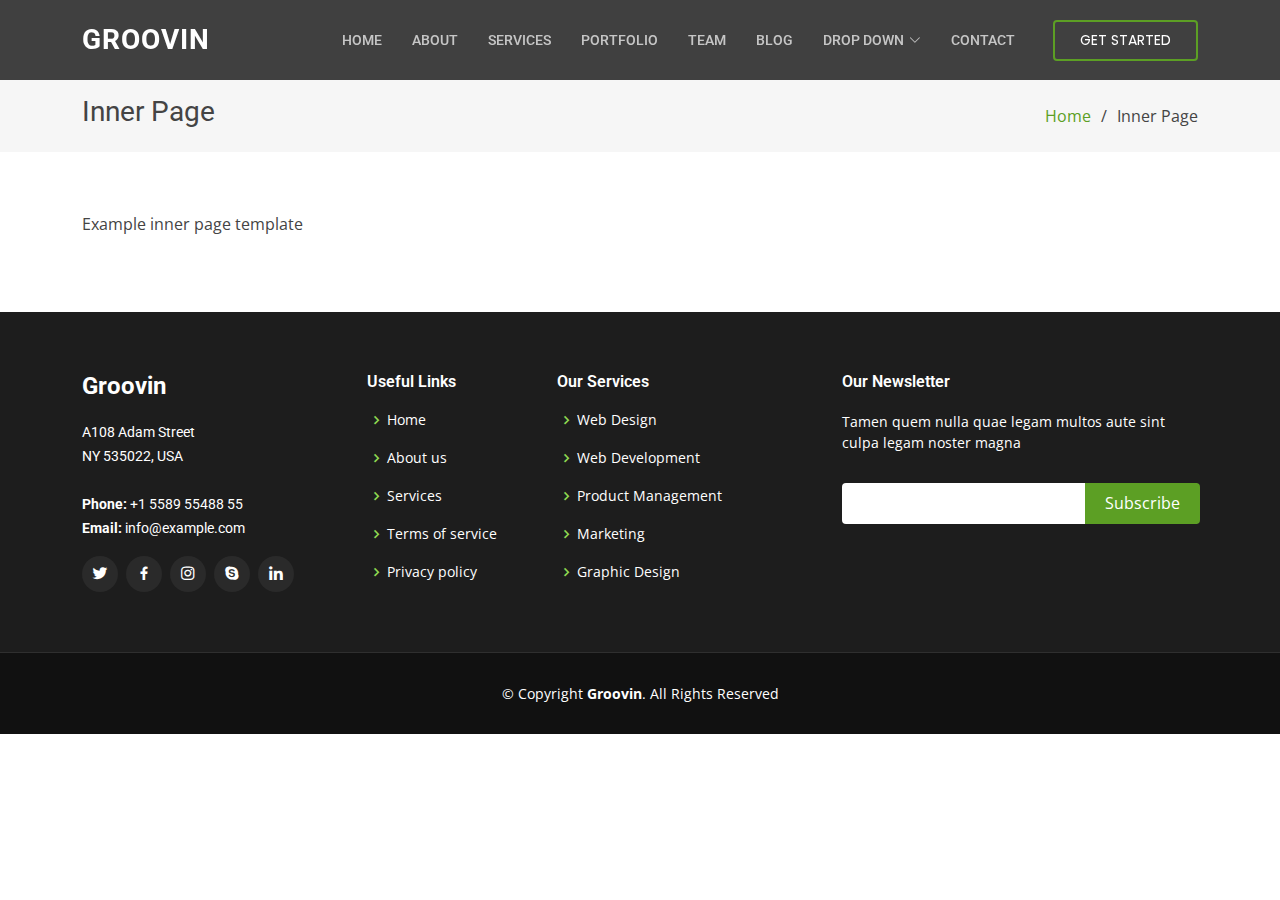
<file: inner-page.html>
<!DOCTYPE html>
<html lang="en">

<head>
  <meta charset="utf-8">
  <meta content="width=device-width, initial-scale=1.0" name="viewport">

  <title>Inner Page - Groovin Bootstrap Template</title>
  <meta content="" name="description">
  <meta content="" name="keywords">

  <!-- Favicons -->
  <link href="assets/img/favicon.png" rel="icon">
  <link href="assets/img/apple-touch-icon.png" rel="apple-touch-icon">

  <!-- Google Fonts -->
  <link href="https://fonts.googleapis.com/css?family=Open+Sans:300,300i,400,400i,600,600i,700,700i|Roboto:300,300i,400,400i,500,500i,600,600i,700,700i|Poppins:300,300i,400,400i,500,500i,600,600i,700,700i" rel="stylesheet">

  <!-- Vendor CSS Files -->
  <link href="assets/vendor/animate.css/animate.min.css" rel="stylesheet">
  <link href="assets/vendor/bootstrap/css/bootstrap.min.css" rel="stylesheet">
  <link href="assets/vendor/bootstrap-icons/bootstrap-icons.css" rel="stylesheet">
  <link href="assets/vendor/boxicons/css/boxicons.min.css" rel="stylesheet">
  <link href="assets/vendor/glightbox/css/glightbox.min.css" rel="stylesheet">
  <link href="assets/vendor/swiper/swiper-bundle.min.css" rel="stylesheet">

  <!-- Template Main CSS File -->
  <link href="assets/css/style.css" rel="stylesheet">

  <!-- =======================================================
  * Template Name: Groovin - v4.10.0
  * Template URL: https://bootstrapmade.com/groovin-free-bootstrap-theme/
  * Author: BootstrapMade.com
  * License: https://bootstrapmade.com/license/
  ======================================================== -->
</head>

<body>

  <!-- ======= Header ======= -->
  <header id="header" class="fixed-top d-flex align-items-center">
    <div class="container d-flex align-items-center justify-content-between">

      <h1 class="logo"><a href="index.html">Groovin</a></h1>
      <!-- Uncomment below if you prefer to use an image logo -->
      <!-- <a href="index.html" class="logo"><img src="assets/img/logo.png" alt="" class="img-fluid"></a>-->

      <nav id="navbar" class="navbar">
        <ul>
          <li><a class="nav-link scrollto " href="#hero">Home</a></li>
          <li><a class="nav-link scrollto" href="#about">About</a></li>
          <li><a class="nav-link scrollto" href="#services">Services</a></li>
          <li><a class="nav-link scrollto " href="#portfolio">Portfolio</a></li>
          <li><a class="nav-link scrollto" href="#team">Team</a></li>
          <li><a href="blog.html">Blog</a></li>
          <li class="dropdown"><a href="#"><span>Drop Down</span> <i class="bi bi-chevron-down"></i></a>
            <ul>
              <li><a href="#">Drop Down 1</a></li>
              <li class="dropdown"><a href="#"><span>Deep Drop Down</span> <i class="bi bi-chevron-right"></i></a>
                <ul>
                  <li><a href="#">Deep Drop Down 1</a></li>
                  <li><a href="#">Deep Drop Down 2</a></li>
                  <li><a href="#">Deep Drop Down 3</a></li>
                  <li><a href="#">Deep Drop Down 4</a></li>
                  <li><a href="#">Deep Drop Down 5</a></li>
                </ul>
              </li>
              <li><a href="#">Drop Down 2</a></li>
              <li><a href="#">Drop Down 3</a></li>
              <li><a href="#">Drop Down 4</a></li>
            </ul>
          </li>
          <li><a class="nav-link scrollto" href="#contact">Contact</a></li>
          <li><a class="getstarted scrollto" href="#about">Get Started</a></li>
        </ul>
        <i class="bi bi-list mobile-nav-toggle"></i>
      </nav><!-- .navbar -->

    </div>
  </header><!-- End Header -->

  <main id="main">

    <!-- ======= Breadcrumbs ======= -->
    <section class="breadcrumbs">
      <div class="container">

        <div class="d-flex justify-content-between align-items-center">
          <h2>Inner Page</h2>
          <ol>
            <li><a href="index.html">Home</a></li>
            <li>Inner Page</li>
          </ol>
        </div>

      </div>
    </section><!-- End Breadcrumbs -->

    <section class="inner-page">
      <div class="container">
        <p>
          Example inner page template
        </p>
      </div>
    </section>

  </main><!-- End #main -->

  <!-- ======= Footer ======= -->
  <footer id="footer">
    <div class="footer-top">
      <div class="container">
        <div class="row">

          <div class="col-lg-3 col-md-6">
            <div class="footer-info">
              <h3>Groovin</h3>
              <p>
                A108 Adam Street <br>
                NY 535022, USA<br><br>
                <strong>Phone:</strong> +1 5589 55488 55<br>
                <strong>Email:</strong> info@example.com<br>
              </p>
              <div class="social-links mt-3">
                <a href="#" class="twitter"><i class="bx bxl-twitter"></i></a>
                <a href="#" class="facebook"><i class="bx bxl-facebook"></i></a>
                <a href="#" class="instagram"><i class="bx bxl-instagram"></i></a>
                <a href="#" class="google-plus"><i class="bx bxl-skype"></i></a>
                <a href="#" class="linkedin"><i class="bx bxl-linkedin"></i></a>
              </div>
            </div>
          </div>

          <div class="col-lg-2 col-md-6 footer-links">
            <h4>Useful Links</h4>
            <ul>
              <li><i class="bx bx-chevron-right"></i> <a href="#">Home</a></li>
              <li><i class="bx bx-chevron-right"></i> <a href="#">About us</a></li>
              <li><i class="bx bx-chevron-right"></i> <a href="#">Services</a></li>
              <li><i class="bx bx-chevron-right"></i> <a href="#">Terms of service</a></li>
              <li><i class="bx bx-chevron-right"></i> <a href="#">Privacy policy</a></li>
            </ul>
          </div>

          <div class="col-lg-3 col-md-6 footer-links">
            <h4>Our Services</h4>
            <ul>
              <li><i class="bx bx-chevron-right"></i> <a href="#">Web Design</a></li>
              <li><i class="bx bx-chevron-right"></i> <a href="#">Web Development</a></li>
              <li><i class="bx bx-chevron-right"></i> <a href="#">Product Management</a></li>
              <li><i class="bx bx-chevron-right"></i> <a href="#">Marketing</a></li>
              <li><i class="bx bx-chevron-right"></i> <a href="#">Graphic Design</a></li>
            </ul>
          </div>

          <div class="col-lg-4 col-md-6 footer-newsletter">
            <h4>Our Newsletter</h4>
            <p>Tamen quem nulla quae legam multos aute sint culpa legam noster magna</p>
            <form action="" method="post">
              <input type="email" name="email"><input type="submit" value="Subscribe">
            </form>

          </div>

        </div>
      </div>
    </div>

    <div class="container">
      <div class="copyright">
        &copy; Copyright <strong><span>Groovin</span></strong>. All Rights Reserved
      </div>
      
    </div>
  </footer><!-- End Footer -->

  <a href="#" class="back-to-top d-flex align-items-center justify-content-center"><i class="bi bi-arrow-up-short"></i></a>

  <!-- Vendor JS Files -->
  <script src="assets/vendor/purecounter/purecounter_vanilla.js"></script>
  <script src="assets/vendor/bootstrap/js/bootstrap.bundle.min.js"></script>
  <script src="assets/vendor/glightbox/js/glightbox.min.js"></script>
  <script src="assets/vendor/isotope-layout/isotope.pkgd.min.js"></script>
  <script src="assets/vendor/swiper/swiper-bundle.min.js"></script>
  <script src="assets/vendor/php-email-form/validate.js"></script>

  <!-- Template Main JS File -->
  <script src="assets/js/main.js"></script>

</body>

</html>
</file>
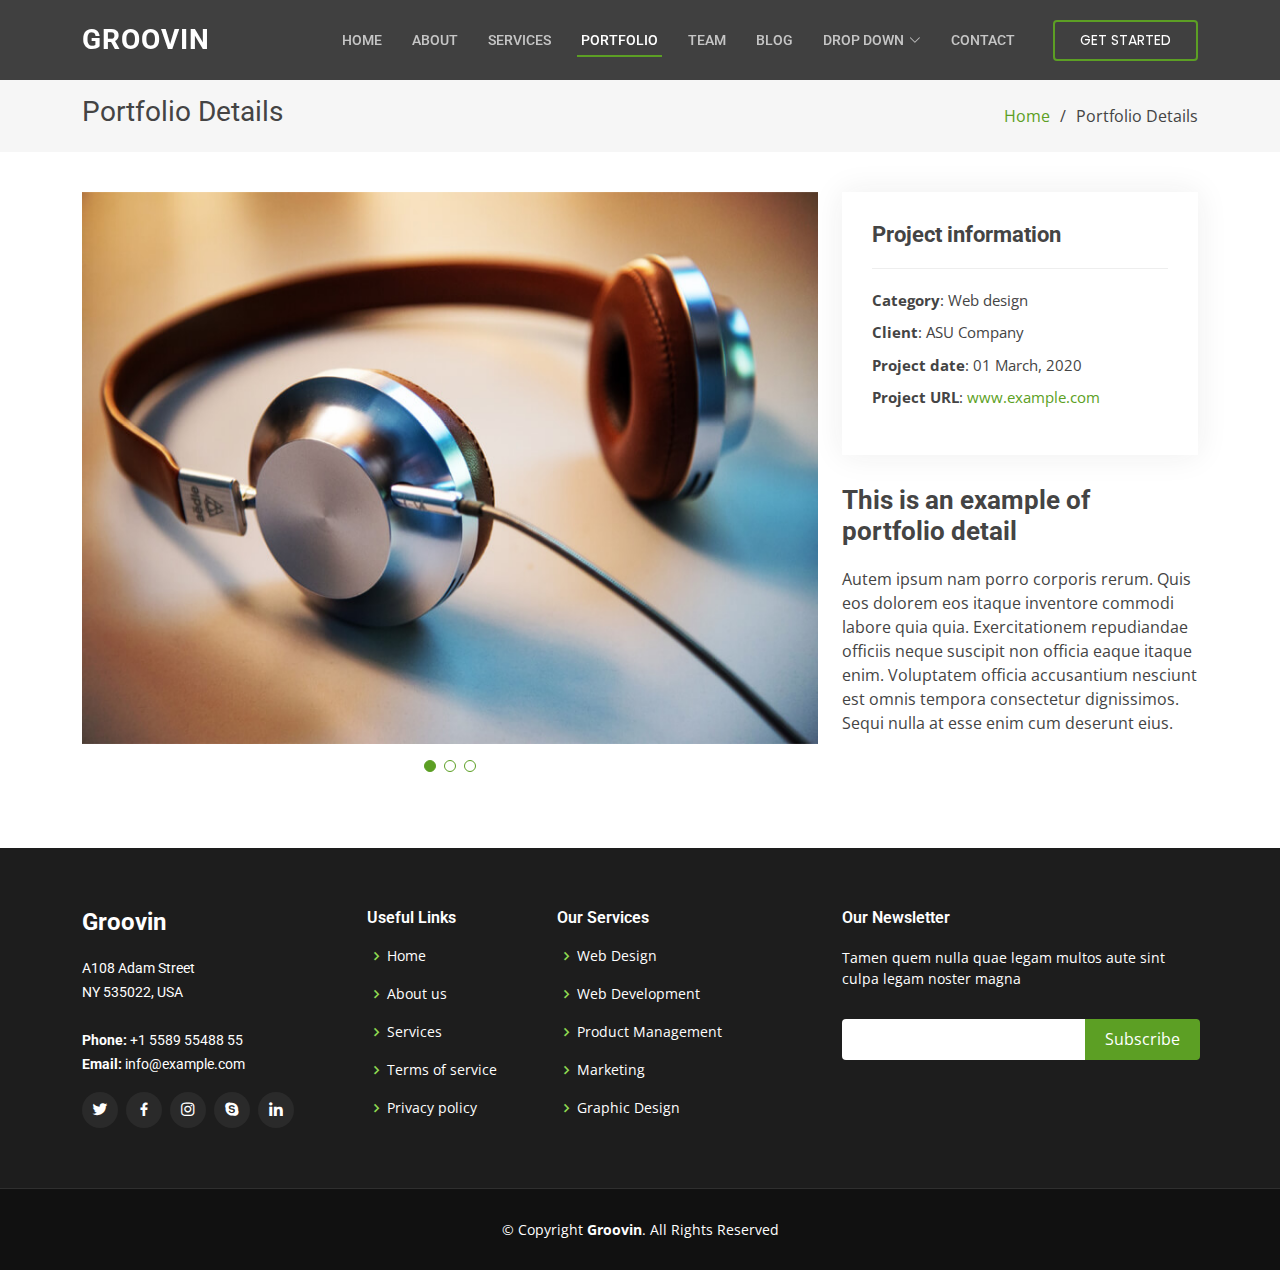
<file: portfolio-details.html>
<!DOCTYPE html>
<html lang="en">

<head>
  <meta charset="utf-8">
  <meta content="width=device-width, initial-scale=1.0" name="viewport">

  <title>Portfolio Details - Groovin Bootstrap Template</title>
  <meta content="" name="description">
  <meta content="" name="keywords">

  <!-- Favicons -->
  <link href="assets/img/favicon.png" rel="icon">
  <link href="assets/img/apple-touch-icon.png" rel="apple-touch-icon">

  <!-- Google Fonts -->
  <link href="https://fonts.googleapis.com/css?family=Open+Sans:300,300i,400,400i,600,600i,700,700i|Roboto:300,300i,400,400i,500,500i,600,600i,700,700i|Poppins:300,300i,400,400i,500,500i,600,600i,700,700i" rel="stylesheet">

  <!-- Vendor CSS Files -->
  <link href="assets/vendor/animate.css/animate.min.css" rel="stylesheet">
  <link href="assets/vendor/bootstrap/css/bootstrap.min.css" rel="stylesheet">
  <link href="assets/vendor/bootstrap-icons/bootstrap-icons.css" rel="stylesheet">
  <link href="assets/vendor/boxicons/css/boxicons.min.css" rel="stylesheet">
  <link href="assets/vendor/glightbox/css/glightbox.min.css" rel="stylesheet">
  <link href="assets/vendor/swiper/swiper-bundle.min.css" rel="stylesheet">

  <!-- Template Main CSS File -->
  <link href="assets/css/style.css" rel="stylesheet">

  <!-- =======================================================
  * Template Name: Groovin - v4.10.0
  * Template URL: https://bootstrapmade.com/groovin-free-bootstrap-theme/
  * Author: BootstrapMade.com
  * License: https://bootstrapmade.com/license/
  ======================================================== -->
</head>

<body>

  <!-- ======= Header ======= -->
  <header id="header" class="fixed-top d-flex align-items-center">
    <div class="container d-flex align-items-center justify-content-between">

      <h1 class="logo"><a href="index.html">Groovin</a></h1>
      <!-- Uncomment below if you prefer to use an image logo -->
      <!-- <a href="index.html" class="logo"><img src="assets/img/logo.png" alt="" class="img-fluid"></a>-->

      <nav id="navbar" class="navbar">
        <ul>
          <li><a class="nav-link scrollto " href="#hero">Home</a></li>
          <li><a class="nav-link scrollto" href="#about">About</a></li>
          <li><a class="nav-link scrollto" href="#services">Services</a></li>
          <li><a class="nav-link scrollto active" href="#portfolio">Portfolio</a></li>
          <li><a class="nav-link scrollto" href="#team">Team</a></li>
          <li><a href="blog.html">Blog</a></li>
          <li class="dropdown"><a href="#"><span>Drop Down</span> <i class="bi bi-chevron-down"></i></a>
            <ul>
              <li><a href="#">Drop Down 1</a></li>
              <li class="dropdown"><a href="#"><span>Deep Drop Down</span> <i class="bi bi-chevron-right"></i></a>
                <ul>
                  <li><a href="#">Deep Drop Down 1</a></li>
                  <li><a href="#">Deep Drop Down 2</a></li>
                  <li><a href="#">Deep Drop Down 3</a></li>
                  <li><a href="#">Deep Drop Down 4</a></li>
                  <li><a href="#">Deep Drop Down 5</a></li>
                </ul>
              </li>
              <li><a href="#">Drop Down 2</a></li>
              <li><a href="#">Drop Down 3</a></li>
              <li><a href="#">Drop Down 4</a></li>
            </ul>
          </li>
          <li><a class="nav-link scrollto" href="#contact">Contact</a></li>
          <li><a class="getstarted scrollto" href="#about">Get Started</a></li>
        </ul>
        <i class="bi bi-list mobile-nav-toggle"></i>
      </nav><!-- .navbar -->

    </div>
  </header><!-- End Header -->

  <main id="main">

    <!-- ======= Breadcrumbs ======= -->
    <section id="breadcrumbs" class="breadcrumbs">
      <div class="container">

        <div class="d-flex justify-content-between align-items-center">
          <h2>Portfolio Details</h2>
          <ol>
            <li><a href="index.html">Home</a></li>
            <li>Portfolio Details</li>
          </ol>
        </div>

      </div>
    </section><!-- End Breadcrumbs -->

    <!-- ======= Portfolio Details Section ======= -->
    <section id="portfolio-details" class="portfolio-details">
      <div class="container">

        <div class="row gy-4">

          <div class="col-lg-8">
            <div class="portfolio-details-slider swiper">
              <div class="swiper-wrapper align-items-center">

                <div class="swiper-slide">
                  <img src="assets/img/portfolio/portfolio-1.jpg" alt="">
                </div>

                <div class="swiper-slide">
                  <img src="assets/img/portfolio/portfolio-2.jpg" alt="">
                </div>

                <div class="swiper-slide">
                  <img src="assets/img/portfolio/portfolio-3.jpg" alt="">
                </div>

              </div>
              <div class="swiper-pagination"></div>
            </div>
          </div>

          <div class="col-lg-4">
            <div class="portfolio-info">
              <h3>Project information</h3>
              <ul>
                <li><strong>Category</strong>: Web design</li>
                <li><strong>Client</strong>: ASU Company</li>
                <li><strong>Project date</strong>: 01 March, 2020</li>
                <li><strong>Project URL</strong>: <a href="#">www.example.com</a></li>
              </ul>
            </div>
            <div class="portfolio-description">
              <h2>This is an example of portfolio detail</h2>
              <p>
                Autem ipsum nam porro corporis rerum. Quis eos dolorem eos itaque inventore commodi labore quia quia. Exercitationem repudiandae officiis neque suscipit non officia eaque itaque enim. Voluptatem officia accusantium nesciunt est omnis tempora consectetur dignissimos. Sequi nulla at esse enim cum deserunt eius.
              </p>
            </div>
          </div>

        </div>

      </div>
    </section><!-- End Portfolio Details Section -->

  </main><!-- End #main -->

  <!-- ======= Footer ======= -->
  <footer id="footer">
    <div class="footer-top">
      <div class="container">
        <div class="row">

          <div class="col-lg-3 col-md-6">
            <div class="footer-info">
              <h3>Groovin</h3>
              <p>
                A108 Adam Street <br>
                NY 535022, USA<br><br>
                <strong>Phone:</strong> +1 5589 55488 55<br>
                <strong>Email:</strong> info@example.com<br>
              </p>
              <div class="social-links mt-3">
                <a href="#" class="twitter"><i class="bx bxl-twitter"></i></a>
                <a href="#" class="facebook"><i class="bx bxl-facebook"></i></a>
                <a href="#" class="instagram"><i class="bx bxl-instagram"></i></a>
                <a href="#" class="google-plus"><i class="bx bxl-skype"></i></a>
                <a href="#" class="linkedin"><i class="bx bxl-linkedin"></i></a>
              </div>
            </div>
          </div>

          <div class="col-lg-2 col-md-6 footer-links">
            <h4>Useful Links</h4>
            <ul>
              <li><i class="bx bx-chevron-right"></i> <a href="#">Home</a></li>
              <li><i class="bx bx-chevron-right"></i> <a href="#">About us</a></li>
              <li><i class="bx bx-chevron-right"></i> <a href="#">Services</a></li>
              <li><i class="bx bx-chevron-right"></i> <a href="#">Terms of service</a></li>
              <li><i class="bx bx-chevron-right"></i> <a href="#">Privacy policy</a></li>
            </ul>
          </div>

          <div class="col-lg-3 col-md-6 footer-links">
            <h4>Our Services</h4>
            <ul>
              <li><i class="bx bx-chevron-right"></i> <a href="#">Web Design</a></li>
              <li><i class="bx bx-chevron-right"></i> <a href="#">Web Development</a></li>
              <li><i class="bx bx-chevron-right"></i> <a href="#">Product Management</a></li>
              <li><i class="bx bx-chevron-right"></i> <a href="#">Marketing</a></li>
              <li><i class="bx bx-chevron-right"></i> <a href="#">Graphic Design</a></li>
            </ul>
          </div>

          <div class="col-lg-4 col-md-6 footer-newsletter">
            <h4>Our Newsletter</h4>
            <p>Tamen quem nulla quae legam multos aute sint culpa legam noster magna</p>
            <form action="" method="post">
              <input type="email" name="email"><input type="submit" value="Subscribe">
            </form>

          </div>

        </div>
      </div>
    </div>

    <div class="container">
      <div class="copyright">
        &copy; Copyright <strong><span>Groovin</span></strong>. All Rights Reserved
      </div>
      
    </div>
  </footer><!-- End Footer -->

  <a href="#" class="back-to-top d-flex align-items-center justify-content-center"><i class="bi bi-arrow-up-short"></i></a>

  <!-- Vendor JS Files -->
  <script src="assets/vendor/purecounter/purecounter_vanilla.js"></script>
  <script src="assets/vendor/bootstrap/js/bootstrap.bundle.min.js"></script>
  <script src="assets/vendor/glightbox/js/glightbox.min.js"></script>
  <script src="assets/vendor/isotope-layout/isotope.pkgd.min.js"></script>
  <script src="assets/vendor/swiper/swiper-bundle.min.js"></script>
  <script src="assets/vendor/php-email-form/validate.js"></script>

  <!-- Template Main JS File -->
  <script src="assets/js/main.js"></script>

</body>

</html>
</file>
<file: assets/css/style.css>
/**
* Template Name: Groovin - v4.10.0
* Template URL: https://bootstrapmade.com/groovin-free-bootstrap-theme/
* Author: BootstrapMade.com
* License: https://bootstrapmade.com/license/
*/

/*--------------------------------------------------------------
# General
--------------------------------------------------------------*/
body {
  font-family: "Open Sans", sans-serif;
  color: #444444;
}

a {
  color: #5c9f24;
  text-decoration: none;
}

a:hover {
  color: #74c92d;
  text-decoration: none;
}

h1,
h2,
h3,
h4,
h5,
h6 {
  font-family: "Roboto", sans-serif;
}

/*--------------------------------------------------------------
# Back to top button
--------------------------------------------------------------*/
.back-to-top {
  position: fixed;
  visibility: hidden;
  opacity: 0;
  right: 15px;
  bottom: 15px;
  z-index: 996;
  background: #5c9f24;
  width: 40px;
  height: 40px;
  border-radius: 4px;
  transition: all 0.4s;
}

.back-to-top i {
  font-size: 28px;
  color: #fff;
  line-height: 0;
}

.back-to-top:hover {
  background: #6fc02c;
  color: #fff;
}

.back-to-top.active {
  visibility: visible;
  opacity: 1;
}

/*--------------------------------------------------------------
# Header
--------------------------------------------------------------*/
#header {
  background: rgba(0, 0, 0, 0.75);
  transition: all 0.5s;
  z-index: 997;
  height: 80px;
}

#header .logo {
  font-size: 28px;
  margin: 0;
  padding: 0;
  line-height: 1;
  font-weight: 700;
  letter-spacing: 1px;
  text-transform: uppercase;
}

#header .logo a {
  color: #fff;
}

#header .logo img {
  max-height: 40px;
}

/*--------------------------------------------------------------
# Navigation Menu
--------------------------------------------------------------*/
/**
* Desktop Navigation 
*/
.navbar {
  padding: 0;
}

.navbar ul {
  margin: 0;
  padding: 0;
  display: flex;
  list-style: none;
  align-items: center;
}

.navbar li {
  position: relative;
}

.navbar>ul>li {
  white-space: nowrap;
  padding: 10px 0 10px 22px;
}

.navbar a,
.navbar a:focus {
  display: flex;
  align-items: center;
  justify-content: space-between;
  padding: 0 4px;
  font-family: "Roboto", sans-serif;
  font-size: 14px;
  font-weight: 500;
  color: rgba(255, 255, 255, 0.7);
  white-space: nowrap;
  transition: 0.3s;
  text-transform: uppercase;
  position: relative;
}

.navbar a i,
.navbar a:focus i {
  font-size: 12px;
  line-height: 0;
  margin-left: 5px;
}

.navbar>ul>li>a:before {
  content: "";
  position: absolute;
  width: 100%;
  height: 2px;
  bottom: -6px;
  left: 0;
  background-color: #5c9f24;
  visibility: hidden;
  width: 0px;
  transition: all 0.3s ease-in-out 0s;
}

.navbar a:hover:before,
.navbar li:hover>a:before,
.navbar .active:before {
  visibility: visible;
  width: 100%;
}

.navbar a:hover,
.navbar .active,
.navbar .active:focus,
.navbar li:hover>a {
  color: #fff;
}

.navbar .getstarted,
.navbar .getstarted:focus {
  padding: 8px 25px;
  margin-left: 12px;
  border-radius: 4px;
  color: #fff;
  font-weight: 400;
  font-family: "Poppins", sans-serif;
  border: 2px solid #5c9f24;
}

.navbar .getstarted:hover,
.navbar .getstarted:focus:hover {
  color: #fff;
  background: #5c9f24;
}

.navbar .getstarted:hover:before,
.navbar li:hover>.getstarted:before {
  visibility: hidden;
}

.navbar .dropdown ul {
  display: block;
  position: absolute;
  left: 22px;
  top: calc(100% + 30px);
  margin: 0;
  padding: 10px 0;
  z-index: 99;
  opacity: 0;
  visibility: hidden;
  background: #fff;
  box-shadow: 0px 0px 30px rgba(127, 137, 161, 0.25);
  transition: 0.3s;
}

.navbar .dropdown ul li {
  min-width: 200px;
}

.navbar .dropdown ul a {
  padding: 10px 20px;
  font-size: 14px;
  font-weight: 500;
  text-transform: none;
  color: #2a2a2a;
}

.navbar .dropdown ul a i {
  font-size: 12px;
}

.navbar .dropdown ul a:hover,
.navbar .dropdown ul .active:hover,
.navbar .dropdown ul li:hover>a {
  color: #5c9f24;
}

.navbar .dropdown:hover>ul {
  opacity: 1;
  top: 100%;
  visibility: visible;
}

.navbar .dropdown .dropdown ul {
  top: 0;
  left: calc(100% - 30px);
  visibility: hidden;
}

.navbar .dropdown .dropdown:hover>ul {
  opacity: 1;
  top: 0;
  left: 100%;
  visibility: visible;
}

@media (max-width: 1366px) {
  .navbar .dropdown .dropdown ul {
    left: -90%;
  }

  .navbar .dropdown .dropdown:hover>ul {
    left: -100%;
  }
}

/**
* Mobile Navigation 
*/
.mobile-nav-toggle {
  color: #fff;
  font-size: 28px;
  cursor: pointer;
  display: none;
  line-height: 0;
  transition: 0.5s;
}

.mobile-nav-toggle.bi-x {
  color: #5c9f24;
}

@media (max-width: 991px) {
  .mobile-nav-toggle {
    display: block;
  }

  .navbar ul {
    display: none;
  }
}

.navbar-mobile {
  position: fixed;
  overflow: hidden;
  top: 0;
  right: 0;
  left: 0;
  bottom: 0;
  background: rgba(17, 17, 17, 0.9);
  transition: 0.3s;
  z-index: 999;
}

.navbar-mobile .mobile-nav-toggle {
  position: absolute;
  top: 15px;
  right: 15px;
}

.navbar-mobile ul {
  display: block;
  position: absolute;
  top: 55px;
  right: 15px;
  bottom: 15px;
  left: 15px;
  padding: 10px 0;
  background-color: #fff;
  overflow-y: auto;
  transition: 0.3s;
}

.navbar-mobile a,
.navbar-mobile a:focus {
  padding: 10px 20px;
  font-size: 15px;
  color: #2a2a2a;
}

.navbar-mobile a:hover,
.navbar-mobile .active,
.navbar-mobile li:hover>a {
  color: #5c9f24;
}

.navbar-mobile>ul>li {
  white-space: nowrap;
  padding: 0;
}

.navbar-mobile a:hover:before,
.navbar-mobile li:hover>a:before,
.navbar-mobile .active:before {
  visibility: hidden;
}

.navbar-mobile .getstarted,
.navbar-mobile .getstarted:focus {
  margin: 15px;
  color: #5c9f24;
  padding-left: 15px;
}

.navbar-mobile .dropdown ul {
  position: static;
  display: none;
  margin: 10px 20px;
  padding: 10px 0;
  z-index: 99;
  opacity: 1;
  visibility: visible;
  background: #fff;
  box-shadow: 0px 0px 30px rgba(127, 137, 161, 0.25);
}

.navbar-mobile .dropdown ul li {
  min-width: 200px;
}

.navbar-mobile .dropdown ul a {
  padding: 10px 20px;
}

.navbar-mobile .dropdown ul a i {
  font-size: 12px;
}

.navbar-mobile .dropdown ul a:hover,
.navbar-mobile .dropdown ul .active:hover,
.navbar-mobile .dropdown ul li:hover>a {
  color: #5c9f24;
}

.navbar-mobile .dropdown>.dropdown-active {
  display: block;
}

/*--------------------------------------------------------------
# Hero Section
--------------------------------------------------------------*/
#hero {
  width: 100%;
  height: 100vh;
  background-color: rgba(17, 17, 17, 0.8);
  overflow: hidden;
  padding: 0;
}

#hero .carousel-item {
  width: 100%;
  height: 100vh;
  background-size: cover;
  background-position: center;
  background-repeat: no-repeat;
  position: relative;
  transition: 0.3;
}

#hero .carousel-item::before {
  content: "";
  background-color: rgba(0, 0, 0, 0.5);
  position: absolute;
  top: 0;
  right: 0;
  left: 0;
  bottom: 0;
}

#hero .carousel-container {
  display: flex;
  justify-content: center;
  align-items: center;
  position: absolute;
  bottom: 0;
  top: 0;
  left: 0;
  right: 0;
}

#hero .carousel-content {
  text-align: center;
}

#hero h2 {
  color: #fff;
  margin-bottom: 30px;
  font-size: 48px;
  font-weight: 700;
}

#hero h2 span {
  color: #5c9f24;
}

#hero p {
  width: 80%;
  -webkit-animation-delay: 0.4s;
  animation-delay: 0.4s;
  margin: 0 auto 30px auto;
  color: #fff;
}

#hero .carousel-inner .carousel-item {
  transition-property: opacity;
  background-position: center top;
}

#hero .carousel-inner .carousel-item,
#hero .carousel-inner .active.carousel-item-start,
#hero .carousel-inner .active.carousel-item-end {
  opacity: 0;
}

#hero .carousel-inner .active,
#hero .carousel-inner .carousel-item-next.carousel-item-start,
#hero .carousel-inner .carousel-item-prev.carousel-item-end {
  opacity: 1;
  transition: 0.5s;
}

#hero .carousel-inner .carousel-item-next,
#hero .carousel-inner .carousel-item-prev,
#hero .carousel-inner .active.carousel-item-start,
#hero .carousel-inner .active.carousel-item-end {
  left: 0;
  transform: translate3d(0, 0, 0);
}

#hero .carousel-control-next-icon,
#hero .carousel-control-prev-icon {
  background: none;
  font-size: 30px;
  line-height: 0;
  width: auto;
  height: auto;
  background: rgba(255, 255, 255, 0.2);
  border-radius: 50px;
  transition: 0.3s;
  color: rgba(255, 255, 255, 0.5);
  width: 54px;
  height: 54px;
  display: flex;
  align-items: center;
  justify-content: center;
}

#hero .carousel-control-next-icon:hover,
#hero .carousel-control-prev-icon:hover {
  background: rgba(255, 255, 255, 0.3);
  color: rgba(255, 255, 255, 0.8);
}

#hero .carousel-indicators li {
  cursor: pointer;
  background: #fff;
  overflow: hidden;
  border: 0;
  width: 12px;
  height: 12px;
  border-radius: 50px;
  opacity: 0.6;
  transition: 0.3s;
}

#hero .carousel-indicators li.active {
  opacity: 1;
  background: #5c9f24;
}

#hero .btn-get-started {
  font-family: "Roboto", sans-serif;
  font-weight: 400;
  font-size: 14px;
  letter-spacing: 1px;
  display: inline-block;
  padding: 10px 32px 12px 32px;
  border-radius: 4px;
  transition: 0.5s;
  line-height: 1;
  margin: 10px;
  color: #fff;
  -webkit-animation-delay: 0.8s;
  animation-delay: 0.8s;
  text-transform: uppercase;
  border: 2px solid #5c9f24;
  background: #5c9f24;
}

#hero .btn-get-started:hover {
  background: #6ab82a;
  border-color: #6ab82a;
  color: #fff;
}

@media (max-width: 768px) {
  #hero h2 {
    font-size: 28px;
  }
}

@media (min-width: 1024px) {
  #hero p {
    width: 60%;
  }

  #hero .carousel-control-prev,
  #hero .carousel-control-next {
    width: 5%;
  }
}

/*--------------------------------------------------------------
# Sections General
--------------------------------------------------------------*/
section {
  padding: 60px 0;
}

.section-bg {
  background-color: #f1f1f1;
}

.section-title {
  text-align: center;
  padding-bottom: 30px;
}

.section-title h2 {
  font-size: 32px;
  font-weight: bold;
  text-transform: uppercase;
  margin-bottom: 20px;
  padding-bottom: 0;
  color: #5c9f24;
}

.section-title p {
  margin-bottom: 0;
}

/*--------------------------------------------------------------
# About
--------------------------------------------------------------*/
.about .content {
  padding: 30px 0;
}

.about .content h3 {
  font-weight: 700;
  font-size: 34px;
}

.about .content p {
  margin-bottom: 0;
}

.about .content .icon-box {
  margin-top: 25px;
}

.about .content .icon-box h4 {
  font-size: 20px;
  font-weight: 700;
  margin: 5px 0 10px 60px;
}

.about .content .icon-box i {
  font-size: 48px;
  float: left;
  color: #5c9f24;
}

.about .content .icon-box p {
  font-size: 15px;
  color: #848484;
  margin-left: 60px;
}

.about .image {
  background: url("../img/about.jpg") center center no-repeat;
  background-size: cover;
  min-height: 400px;
}

@media (max-width: 991px) {
  .about .image {
    text-align: center;
  }

  .about .image img {
    max-width: 80%;
  }
}

@media (max-width: 667px) {
  .about .image img {
    max-width: 100%;
  }
}

/*--------------------------------------------------------------
# Counts
--------------------------------------------------------------*/
.counts {
  padding: 0 0 30px 0;
}

.counts .count-box {
  padding: 30px;
  width: 100%;
}

.counts .count-box i {
  display: block;
  font-size: 44px;
  color: #5c9f24;
  float: left;
  line-height: 0;
}

.counts .count-box span {
  font-size: 48px;
  line-height: 40px;
  display: block;
  font-weight: 700;
  color: #2a2a2a;
  margin-left: 60px;
}

.counts .count-box p {
  padding: 15px 0 0 0;
  margin: 0 0 0 60px;
  font-family: "Roboto", sans-serif;
  font-size: 14px;
  color: #505050;
}

.counts .count-box a {
  font-weight: 600;
  display: block;
  margin-top: 20px;
  color: #505050;
  font-size: 15px;
  font-family: "Poppins", sans-serif;
  transition: ease-in-out 0.3s;
}

.counts .count-box a:hover {
  color: #777777;
}

/*--------------------------------------------------------------
# Clients
--------------------------------------------------------------*/
.clients {
  padding: 15px 0;
  text-align: center;
}

.clients img {
  max-width: 45%;
  transition: all 0.4s ease-in-out;
  display: inline-block;
  padding: 15px 0;
  filter: grayscale(100);
}

.clients img:hover {
  filter: none;
  transform: scale(1.15);
}

@media (max-width: 768px) {
  .clients img {
    max-width: 40%;
  }
}

/*--------------------------------------------------------------
# Services
--------------------------------------------------------------*/
.services .icon-box {
  margin-bottom: 20px;
  text-align: center;
}

.services .icon {
  display: inline-flex;
  justify-content: center;
  align-items: center;
  width: 80px;
  height: 80px;
  margin-bottom: 20px;
  background: #fff;
  border-radius: 50%;
  transition: 0.5s;
  color: #5c9f24;
  overflow: hidden;
  box-shadow: 0px 0 25px rgba(0, 0, 0, 0.15);
}

.services .icon i {
  font-size: 36px;
  line-height: 0;
}

.services:hover .icon {
  box-shadow: 0px 0 25px rgba(92, 159, 36, 0.3);
}

.services .title {
  font-weight: 600;
  margin-bottom: 15px;
  font-size: 18px;
  position: relative;
  padding-bottom: 15px;
}

.services .title a {
  color: #444444;
  transition: 0.3s;
}

.services .title a:hover {
  color: #5c9f24;
}

.services .title::after {
  content: "";
  position: absolute;
  display: block;
  width: 50px;
  height: 2px;
  background: #5c9f24;
  bottom: 0;
  left: calc(50% - 25px);
}

.services .description {
  line-height: 24px;
  font-size: 14px;
}

/*--------------------------------------------------------------
# Why Us
--------------------------------------------------------------*/
.why-us .box {
  padding: 50px 30px;
  box-shadow: 0px 2px 15px rgba(0, 0, 0, 0.1);
  transition: all ease-in-out 0.3s;
}

.why-us .box span {
  display: block;
  font-size: 28px;
  font-weight: 700;
  color: #8ed851;
}

.why-us .box h4 {
  font-size: 24px;
  font-weight: 600;
  padding: 0;
  margin: 20px 0;
  color: #2a2a2a;
}

.why-us .box p {
  color: #aaaaaa;
  font-size: 15px;
  margin: 0;
  padding: 0;
}

.why-us .box:hover {
  background: #5c9f24;
  padding: 30px 30px 70px 30px;
  box-shadow: 10px 15px 30px rgba(0, 0, 0, 0.18);
}

.why-us .box:hover span,
.why-us .box:hover h4,
.why-us .box:hover p {
  color: #fff;
}

/*--------------------------------------------------------------
# Portfolio
--------------------------------------------------------------*/
.portfolio .portfolio-item {
  margin-bottom: 30px;
}

.portfolio #portfolio-flters {
  padding: 0;
  margin: 0 auto 20px auto;
  list-style: none;
  text-align: center;
}

.portfolio #portfolio-flters li {
  cursor: pointer;
  display: inline-block;
  padding: 8px 15px 10px 15px;
  font-size: 14px;
  font-weight: 600;
  line-height: 1;
  text-transform: uppercase;
  color: #444444;
  margin-bottom: 5px;
  transition: all 0.3s ease-in-out;
  border-radius: 3px;
}

.portfolio #portfolio-flters li:hover,
.portfolio #portfolio-flters li.filter-active {
  color: #fff;
  background: #5c9f24;
}

.portfolio #portfolio-flters li:last-child {
  margin-right: 0;
}

.portfolio .portfolio-wrap {
  transition: 0.3s;
  position: relative;
  overflow: hidden;
  z-index: 1;
  background: rgba(42, 42, 42, 0.7);
}

.portfolio .portfolio-wrap::before {
  content: "";
  background: rgba(42, 42, 42, 0.7);
  position: absolute;
  left: 0;
  right: 0;
  top: 0;
  bottom: 0;
  transition: all ease-in-out 0.3s;
  z-index: 2;
  opacity: 0;
}

.portfolio .portfolio-wrap img {
  transition: all ease-in-out 0.3s;
}

.portfolio .portfolio-wrap .portfolio-info {
  opacity: 0;
  position: absolute;
  top: 0;
  left: 0;
  right: 0;
  bottom: 0;
  z-index: 3;
  transition: all ease-in-out 0.3s;
  display: flex;
  flex-direction: column;
  justify-content: flex-end;
  align-items: flex-start;
  padding: 20px;
}

.portfolio .portfolio-wrap .portfolio-info h4 {
  font-size: 20px;
  color: #fff;
  font-weight: 600;
}

.portfolio .portfolio-wrap .portfolio-info p {
  color: rgba(255, 255, 255, 0.7);
  font-size: 14px;
  text-transform: uppercase;
  padding: 0;
  margin: 0;
  font-style: italic;
}

.portfolio .portfolio-wrap .portfolio-links {
  text-align: center;
  z-index: 4;
}

.portfolio .portfolio-wrap .portfolio-links a {
  color: #fff;
  margin: 0 5px 0 0;
  font-size: 28px;
  display: inline-block;
  transition: 0.3s;
}

.portfolio .portfolio-wrap .portfolio-links a:hover {
  color: #8ed851;
}

.portfolio .portfolio-wrap:hover::before {
  opacity: 1;
}

.portfolio .portfolio-wrap:hover img {
  transform: scale(1.2);
}

.portfolio .portfolio-wrap:hover .portfolio-info {
  opacity: 1;
}

/*--------------------------------------------------------------
# Portfolio Details
--------------------------------------------------------------*/
.portfolio-details {
  padding-top: 40px;
}

.portfolio-details .portfolio-details-slider img {
  width: 100%;
}

.portfolio-details .portfolio-details-slider .swiper-pagination {
  margin-top: 20px;
  position: relative;
}

.portfolio-details .portfolio-details-slider .swiper-pagination .swiper-pagination-bullet {
  width: 12px;
  height: 12px;
  background-color: #fff;
  opacity: 1;
  border: 1px solid #5c9f24;
}

.portfolio-details .portfolio-details-slider .swiper-pagination .swiper-pagination-bullet-active {
  background-color: #5c9f24;
}

.portfolio-details .portfolio-info {
  padding: 30px;
  box-shadow: 0px 0 30px rgba(42, 42, 42, 0.08);
}

.portfolio-details .portfolio-info h3 {
  font-size: 22px;
  font-weight: 700;
  margin-bottom: 20px;
  padding-bottom: 20px;
  border-bottom: 1px solid #eee;
}

.portfolio-details .portfolio-info ul {
  list-style: none;
  padding: 0;
  font-size: 15px;
}

.portfolio-details .portfolio-info ul li+li {
  margin-top: 10px;
}

.portfolio-details .portfolio-description {
  padding-top: 30px;
}

.portfolio-details .portfolio-description h2 {
  font-size: 26px;
  font-weight: 700;
  margin-bottom: 20px;
}

.portfolio-details .portfolio-description p {
  padding: 0;
}

/*--------------------------------------------------------------
# Team
--------------------------------------------------------------*/
.team {
  background: #fff;
  padding: 60px 0;
}

.team .member {
  text-align: center;
  margin-bottom: 20px;
  background: #343a40;
  position: relative;
}

.team .member .member-info {
  opacity: 0;
  display: flex;
  justify-content: center;
  align-items: center;
  position: absolute;
  bottom: 0;
  top: 0;
  left: 0;
  right: 0;
  transition: 0.2s;
}

.team .member .member-info-content {
  margin-top: -50px;
  transition: margin 0.2s;
}

.team .member:hover .member-info {
  background: rgba(0, 0, 0, 0.7);
  opacity: 1;
  transition: 0.4s;
}

.team .member:hover .member-info-content {
  margin-top: 0;
  transition: margin 0.4s;
}

.team .member h4 {
  font-weight: 700;
  margin-bottom: 2px;
  font-size: 18px;
  color: #fff;
}

.team .member span {
  font-style: italic;
  display: block;
  font-size: 13px;
  color: #fff;
}

.team .member .social {
  margin-top: 15px;
}

.team .member .social a {
  transition: color 0.3s;
  color: #fff;
}

.team .member .social a:hover {
  color: #5c9f24;
}

.team .member .social i {
  font-size: 18px;
  margin: 0 2px;
}

/*--------------------------------------------------------------
# Pricing
--------------------------------------------------------------*/
.pricing .box {
  padding: 20px;
  background: #f7f7f7;
  text-align: center;
  border-radius: 8px;
  position: relative;
  overflow: hidden;
}

.pricing .box h3 {
  font-weight: 400;
  padding: 15px;
  margin-top: 15px;
  font-size: 18px;
  font-weight: 600;
  color: #2a2a2a;
}

.pricing .box h4 {
  font-size: 42px;
  color: #5c9f24;
  font-weight: 500;
  font-family: "Open Sans", sans-serif;
  margin-bottom: 20px;
}

.pricing .box h4 sup {
  font-size: 20px;
  top: -15px;
  left: -3px;
}

.pricing .box h4 span {
  color: #bababa;
  font-size: 16px;
  font-weight: 300;
}

.pricing .box ul {
  padding: 0;
  list-style: none;
  color: #2a2a2a;
  text-align: center;
  line-height: 20px;
  font-size: 14px;
}

.pricing .box ul li {
  padding-bottom: 16px;
}

.pricing .box ul i {
  color: #5c9f24;
  font-size: 18px;
  padding-right: 4px;
}

.pricing .box ul .na {
  color: #ccc;
  text-decoration: line-through;
}

.pricing .box .btn-wrap {
  padding: 15px;
  text-align: center;
}

.pricing .box .btn-buy {
  display: inline-block;
  padding: 10px 40px 12px 40px;
  border-radius: 4px;
  border: 2px solid #5c9f24;
  color: #5c9f24;
  font-size: 14px;
  font-weight: 400;
  font-family: "Roboto", sans-serif;
  font-weight: 600;
  transition: 0.3s;
}

.pricing .box .btn-buy:hover {
  background: #5c9f24;
  color: #fff;
}

.pricing .recommended {
  background: #5c9f24;
}

.pricing .recommended h3,
.pricing .recommended h4,
.pricing .recommended h4 span,
.pricing .recommended ul,
.pricing .recommended ul .na {
  color: #fff;
}

.pricing .recommended .btn-buy {
  background: rgba(255, 255, 255, 0.1);
  border-color: rgba(255, 255, 255, 0.3);
  color: #fff;
}

.pricing .recommended .btn-buy:hover {
  background: #fff;
  border-color: #fff;
  color: #5c9f24;
}

/*--------------------------------------------------------------
# Frequently Asked Questions
--------------------------------------------------------------*/
.faq .faq-list {
  padding: 0 100px;
}

.faq .faq-list ul {
  padding: 0;
  list-style: none;
}

.faq .faq-list li+li {
  margin-top: 15px;
}

.faq .faq-list li {
  padding: 20px;
  background: #fff;
  border-radius: 4px;
  position: relative;
}

.faq .faq-list a {
  display: block;
  position: relative;
  font-family: "Poppins", sans-serif;
  font-size: 16px;
  line-height: 24px;
  font-weight: 500;
  padding: 0 30px;
  outline: none;
  cursor: pointer;
}

.faq .faq-list .icon-help {
  font-size: 24px;
  position: absolute;
  right: 0;
  left: 20px;
  color: #9cdc66;
}

.faq .faq-list .icon-show,
.faq .faq-list .icon-close {
  font-size: 24px;
  position: absolute;
  right: 0;
  top: 0;
}

.faq .faq-list p {
  margin-bottom: 0;
  padding: 10px 0 0 0;
}

.faq .faq-list .icon-show {
  display: none;
}

.faq .faq-list a.collapsed {
  color: #343a40;
}

.faq .faq-list a.collapsed:hover {
  color: #5c9f24;
}

.faq .faq-list a.collapsed .icon-show {
  display: inline-block;
}

.faq .faq-list a.collapsed .icon-close {
  display: none;
}

@media (max-width: 1200px) {
  .faq .faq-list {
    padding: 0;
  }
}

/*--------------------------------------------------------------
# Contact
--------------------------------------------------------------*/
.contact .contact-info {
  margin-bottom: 20px;
  text-align: center;
}

.contact .contact-info i {
  font-size: 48px;
  display: inline-block;
  margin-bottom: 10px;
  color: #5c9f24;
}

.contact .contact-info address,
.contact .contact-info p {
  margin-bottom: 0;
  color: #000;
}

.contact .contact-info h3 {
  font-size: 18px;
  margin-bottom: 15px;
  font-weight: bold;
  text-transform: uppercase;
  color: #999;
}

.contact .contact-info a {
  color: #000;
}

.contact .contact-info a:hover {
  color: #5c9f24;
}

.contact .contact-address,
.contact .contact-phone,
.contact .contact-email {
  margin-bottom: 20px;
}

.contact .php-email-form .error-message {
  display: none;
  color: #fff;
  background: #ed3c0d;
  text-align: left;
  padding: 15px;
  font-weight: 600;
}

.contact .php-email-form .error-message br+br {
  margin-top: 25px;
}

.contact .php-email-form .sent-message {
  display: none;
  color: #fff;
  background: #18d26e;
  text-align: center;
  padding: 15px;
  font-weight: 600;
}

.contact .php-email-form .loading {
  display: none;
  background: #fff;
  text-align: center;
  padding: 15px;
}

.contact .php-email-form .loading:before {
  content: "";
  display: inline-block;
  border-radius: 50%;
  width: 24px;
  height: 24px;
  margin: 0 10px -6px 0;
  border: 3px solid #18d26e;
  border-top-color: #eee;
  -webkit-animation: animate-loading 1s linear infinite;
  animation: animate-loading 1s linear infinite;
}

.contact .php-email-form input,
.contact .php-email-form textarea {
  border-radius: 0;
  box-shadow: none;
  font-size: 14px;
  height: auto;
  padding: 10px 15px;
  border-radius: 4px;
}

.contact .php-email-form input:focus,
.contact .php-email-form textarea:focus {
  border-color: #5c9f24;
}

.contact .php-email-form button[type=submit] {
  background: #5c9f24;
  border: 0;
  padding: 10px 30px 12px 30px;
  color: #fff;
  transition: 0.4s;
  border-radius: 4px;
}

.contact .php-email-form button[type=submit]:hover {
  background: #6ab82a;
}

@-webkit-keyframes animate-loading {
  0% {
    transform: rotate(0deg);
  }

  100% {
    transform: rotate(360deg);
  }
}

@keyframes animate-loading {
  0% {
    transform: rotate(0deg);
  }

  100% {
    transform: rotate(360deg);
  }
}

@media (min-width: 768px) {
  .contact .contact-phone {
    border-left: 1px solid #ddd;
    border-right: 1px solid #ddd;
  }

  .contact .contact-address,
  .contact .contact-phone,
  .contact .contact-email {
    padding: 20px 0;
  }
}

/*--------------------------------------------------------------
# Breadcrumbs
--------------------------------------------------------------*/
.breadcrumbs {
  padding: 15px 0;
  background: #f6f6f6;
  min-height: 40px;
  margin-top: 80px;
}

.breadcrumbs h2 {
  font-size: 28px;
  font-weight: 400;
}

.breadcrumbs ol {
  display: flex;
  flex-wrap: wrap;
  list-style: none;
  padding: 0;
  margin: 0;
}

.breadcrumbs ol li+li {
  padding-left: 10px;
}

.breadcrumbs ol li+li::before {
  display: inline-block;
  padding-right: 10px;
  color: #444444;
  content: "/";
}

@media (max-width: 768px) {
  .breadcrumbs .d-flex {
    display: block !important;
  }

  .breadcrumbs ol {
    display: block;
  }

  .breadcrumbs ol li {
    display: inline-block;
  }
}

/*--------------------------------------------------------------
# Footer
--------------------------------------------------------------*/
#footer {
  background: #111111;
  padding: 0 0 30px 0;
  color: #fff;
  font-size: 14px;
}

#footer .footer-top {
  background: #1d1d1d;
  border-bottom: 1px solid #2f2f2f;
  padding: 60px 0 30px 0;
}

#footer .footer-top .footer-info {
  margin-bottom: 30px;
}

#footer .footer-top .footer-info h3 {
  font-size: 24px;
  margin: 0 0 20px 0;
  padding: 2px 0 2px 0;
  line-height: 1;
  font-weight: 700;
}

#footer .footer-top .footer-info p {
  font-size: 14px;
  line-height: 24px;
  margin-bottom: 0;
  font-family: "Roboto", sans-serif;
  color: #fff;
}

#footer .footer-top .social-links a {
  font-size: 18px;
  display: inline-block;
  background: #2a2a2a;
  color: #fff;
  line-height: 1;
  padding: 8px 0;
  margin-right: 4px;
  border-radius: 50%;
  text-align: center;
  width: 36px;
  height: 36px;
  transition: 0.3s;
}

#footer .footer-top .social-links a:hover {
  background: #5c9f24;
  color: #fff;
  text-decoration: none;
}

#footer .footer-top h4 {
  font-size: 16px;
  font-weight: 600;
  color: #fff;
  position: relative;
  padding-bottom: 12px;
}

#footer .footer-top .footer-links {
  margin-bottom: 30px;
}

#footer .footer-top .footer-links ul {
  list-style: none;
  padding: 0;
  margin: 0;
}

#footer .footer-top .footer-links ul i {
  padding-right: 2px;
  color: #8ed851;
  font-size: 18px;
  line-height: 1;
}

#footer .footer-top .footer-links ul li {
  padding: 10px 0;
  display: flex;
  align-items: center;
}

#footer .footer-top .footer-links ul li:first-child {
  padding-top: 0;
}

#footer .footer-top .footer-links ul a {
  color: #fff;
  transition: 0.3s;
  display: inline-block;
  line-height: 1;
}

#footer .footer-top .footer-links ul a:hover {
  color: #81d33d;
}

#footer .footer-top .footer-newsletter form {
  margin-top: 30px;
  background: #fff;
  padding: 6px 10px;
  position: relative;
  border-radius: 4px;
}

#footer .footer-top .footer-newsletter form input[type=email] {
  border: 0;
  padding: 4px;
  width: calc(100% - 110px);
}

#footer .footer-top .footer-newsletter form input[type=submit] {
  position: absolute;
  top: 0;
  right: -2px;
  bottom: 0;
  border: 0;
  background: none;
  font-size: 16px;
  padding: 0 20px;
  background: #5c9f24;
  color: #fff;
  transition: 0.3s;
  border-radius: 0 4px 4px 0;
}

#footer .footer-top .footer-newsletter form input[type=submit]:hover {
  background: #6ab82a;
}

#footer .copyright {
  text-align: center;
  padding-top: 30px;
}

#footer .credits {
  padding-top: 10px;
  text-align: center;
  font-size: 13px;
  color: #fff;
}
</file>
